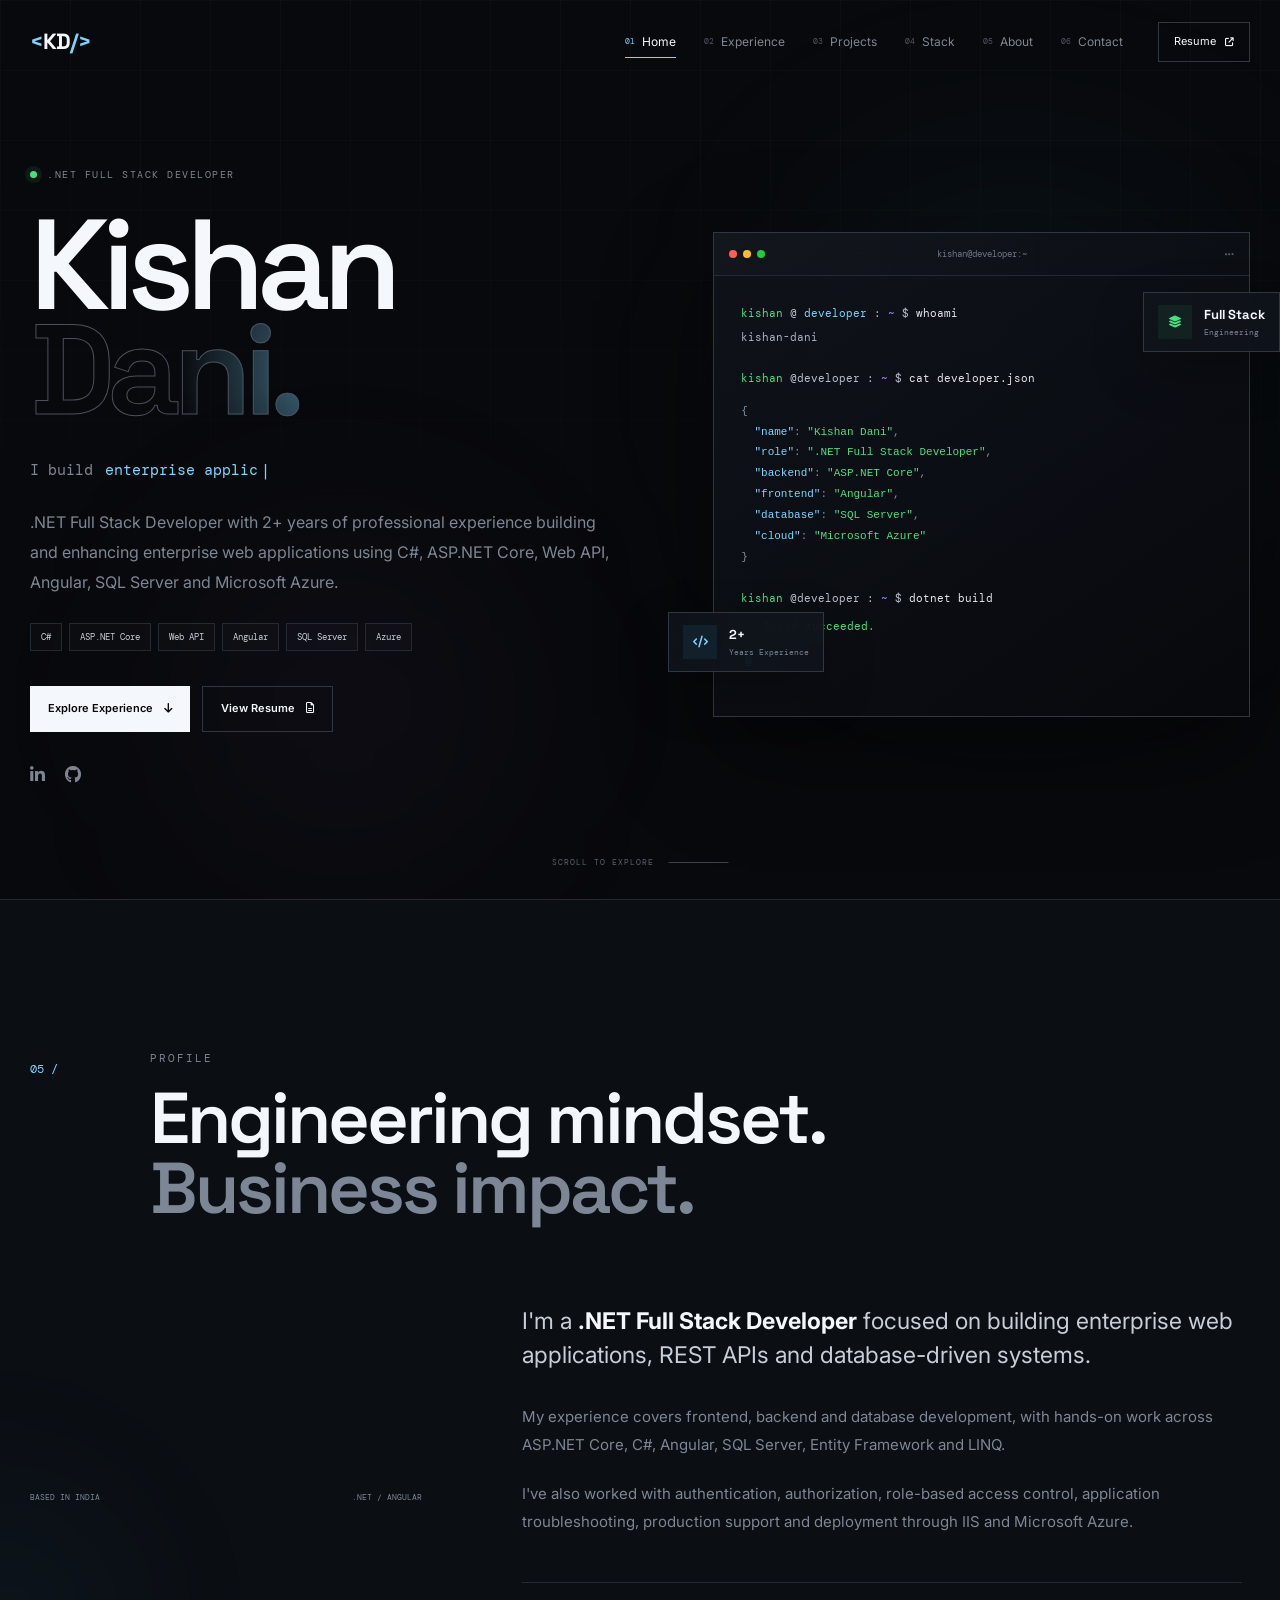
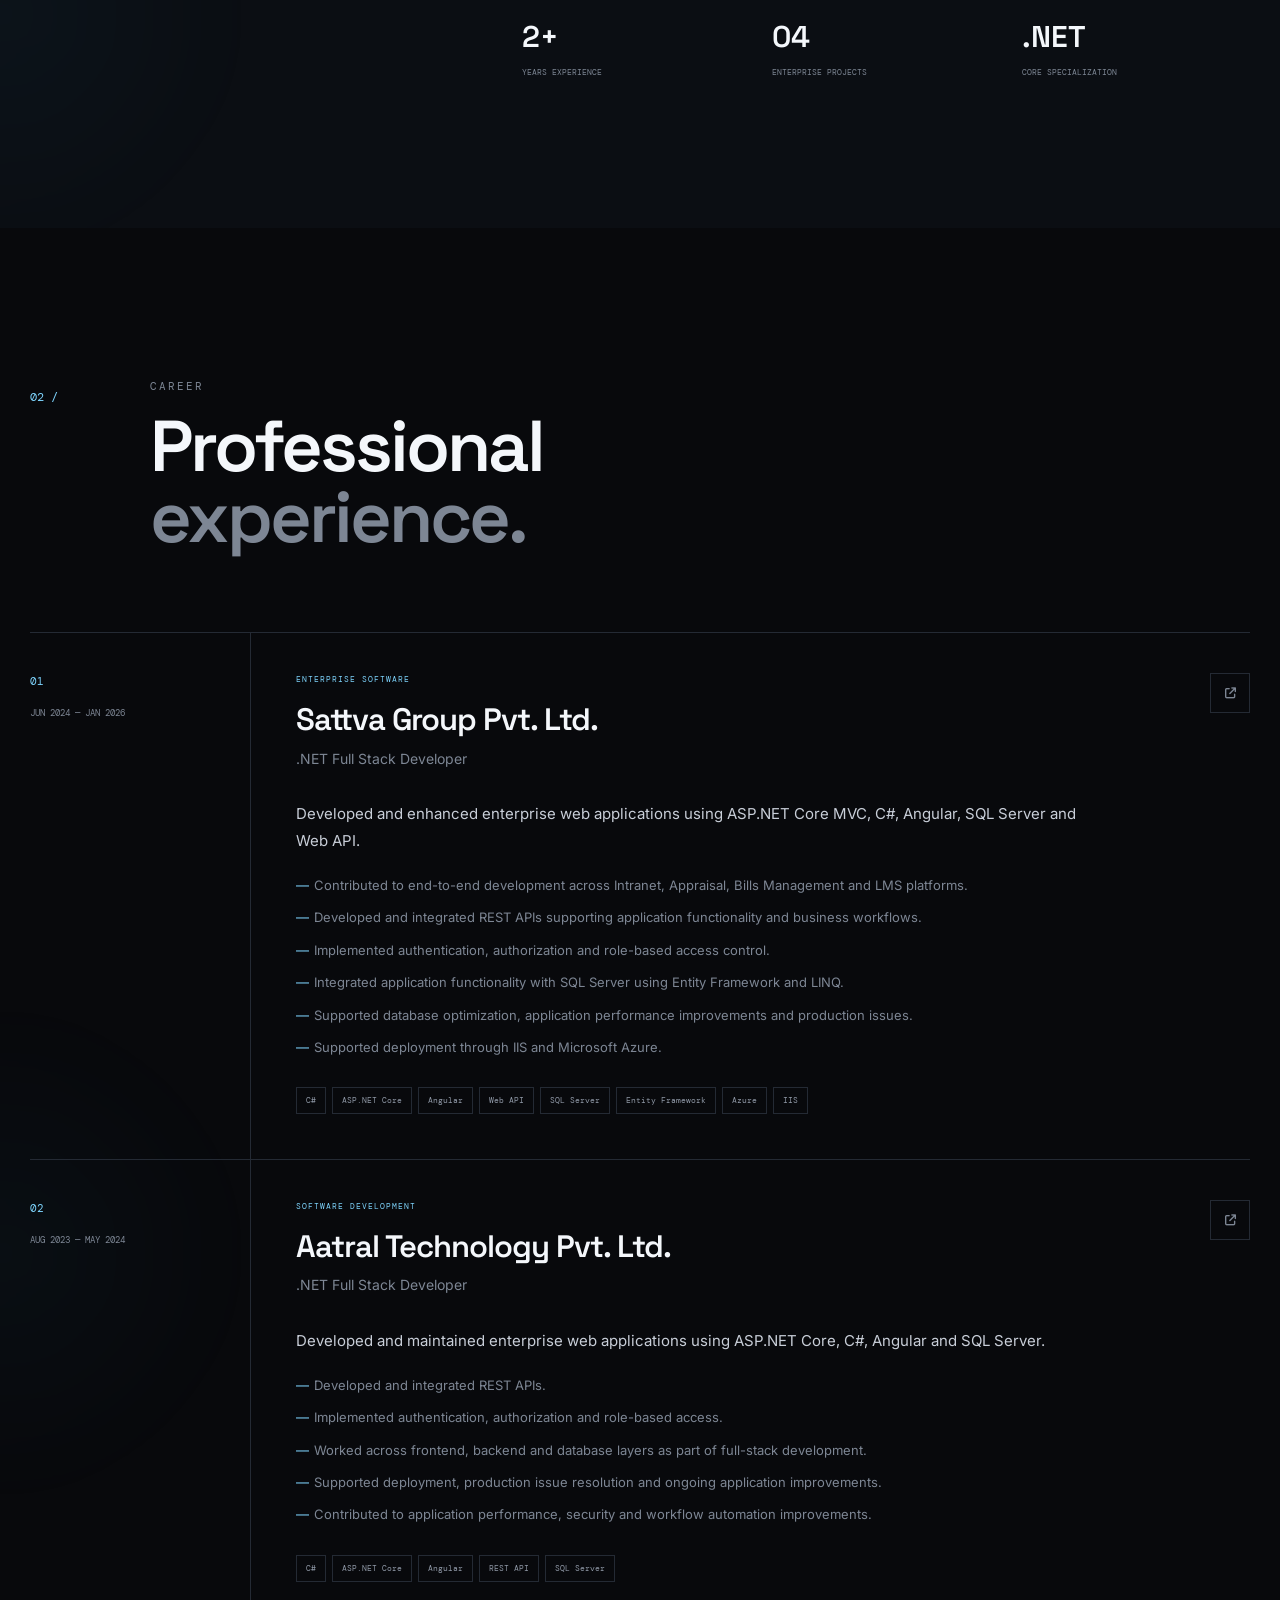
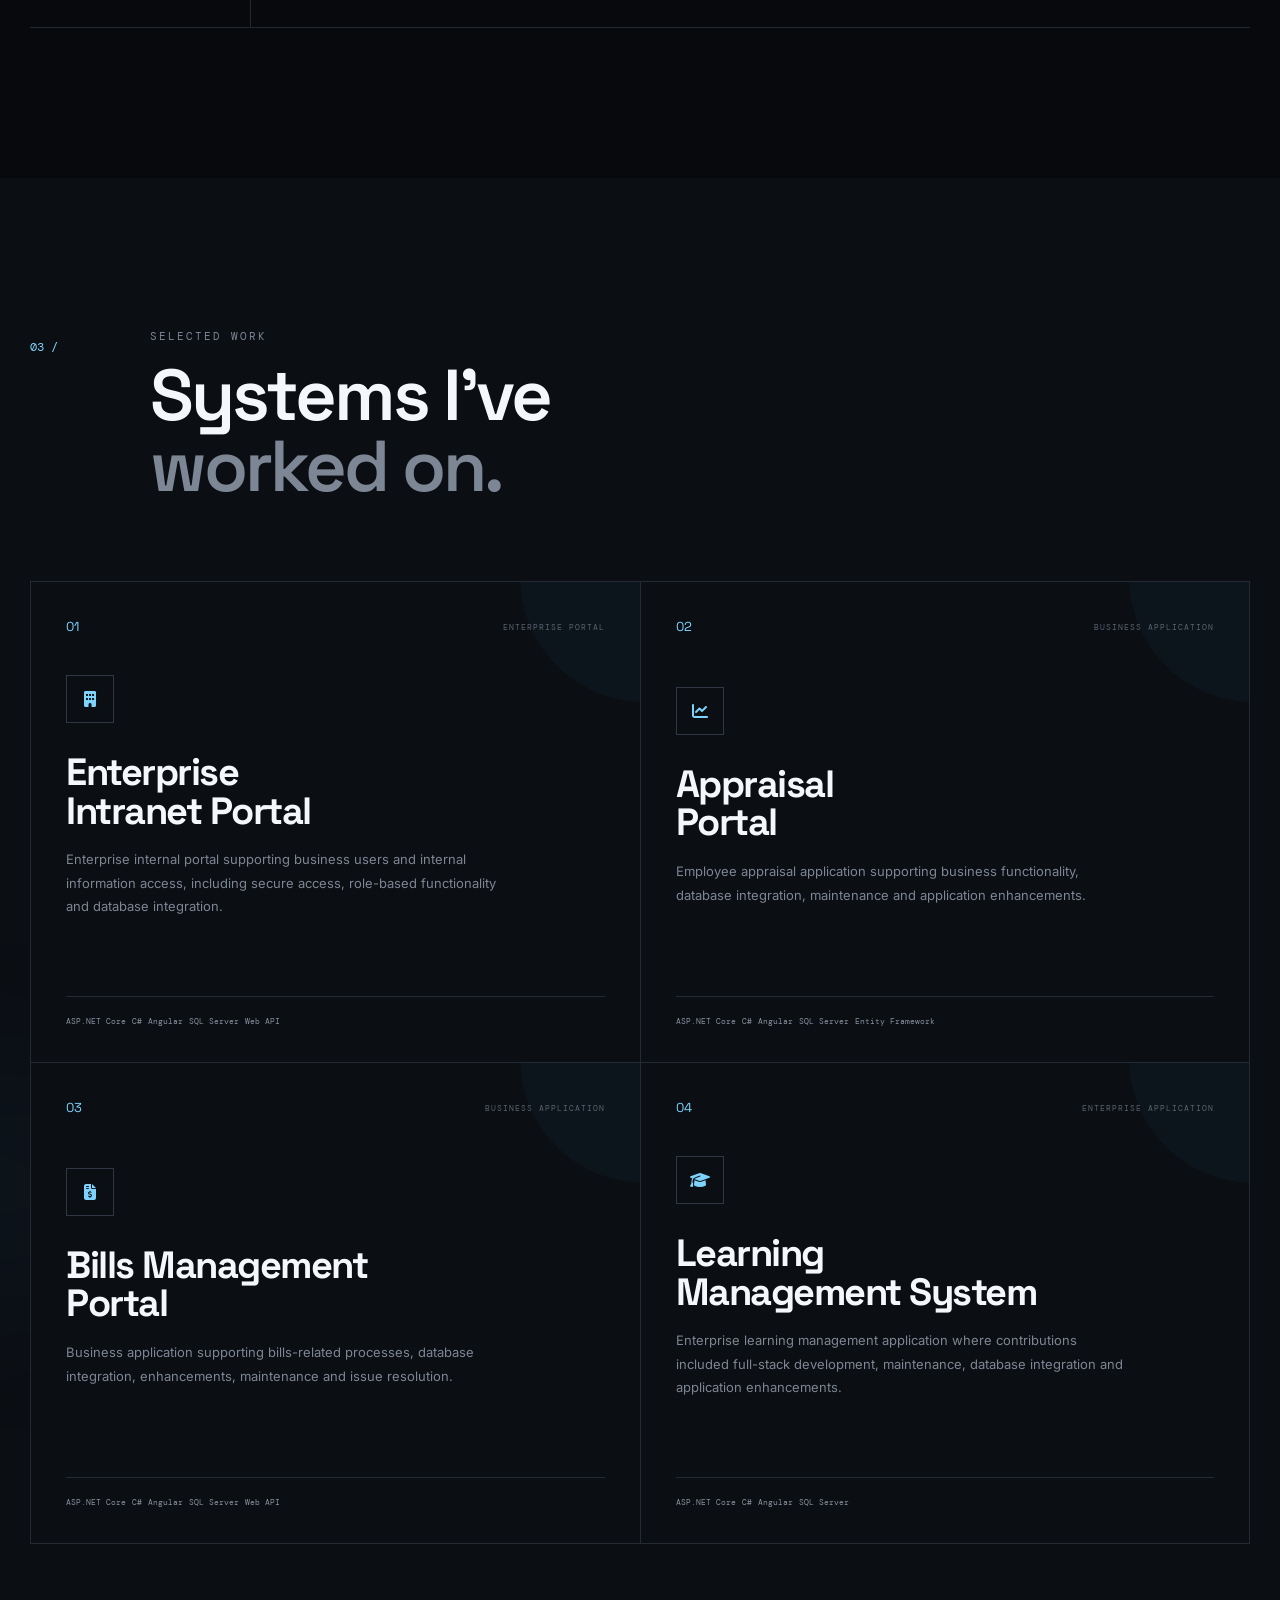
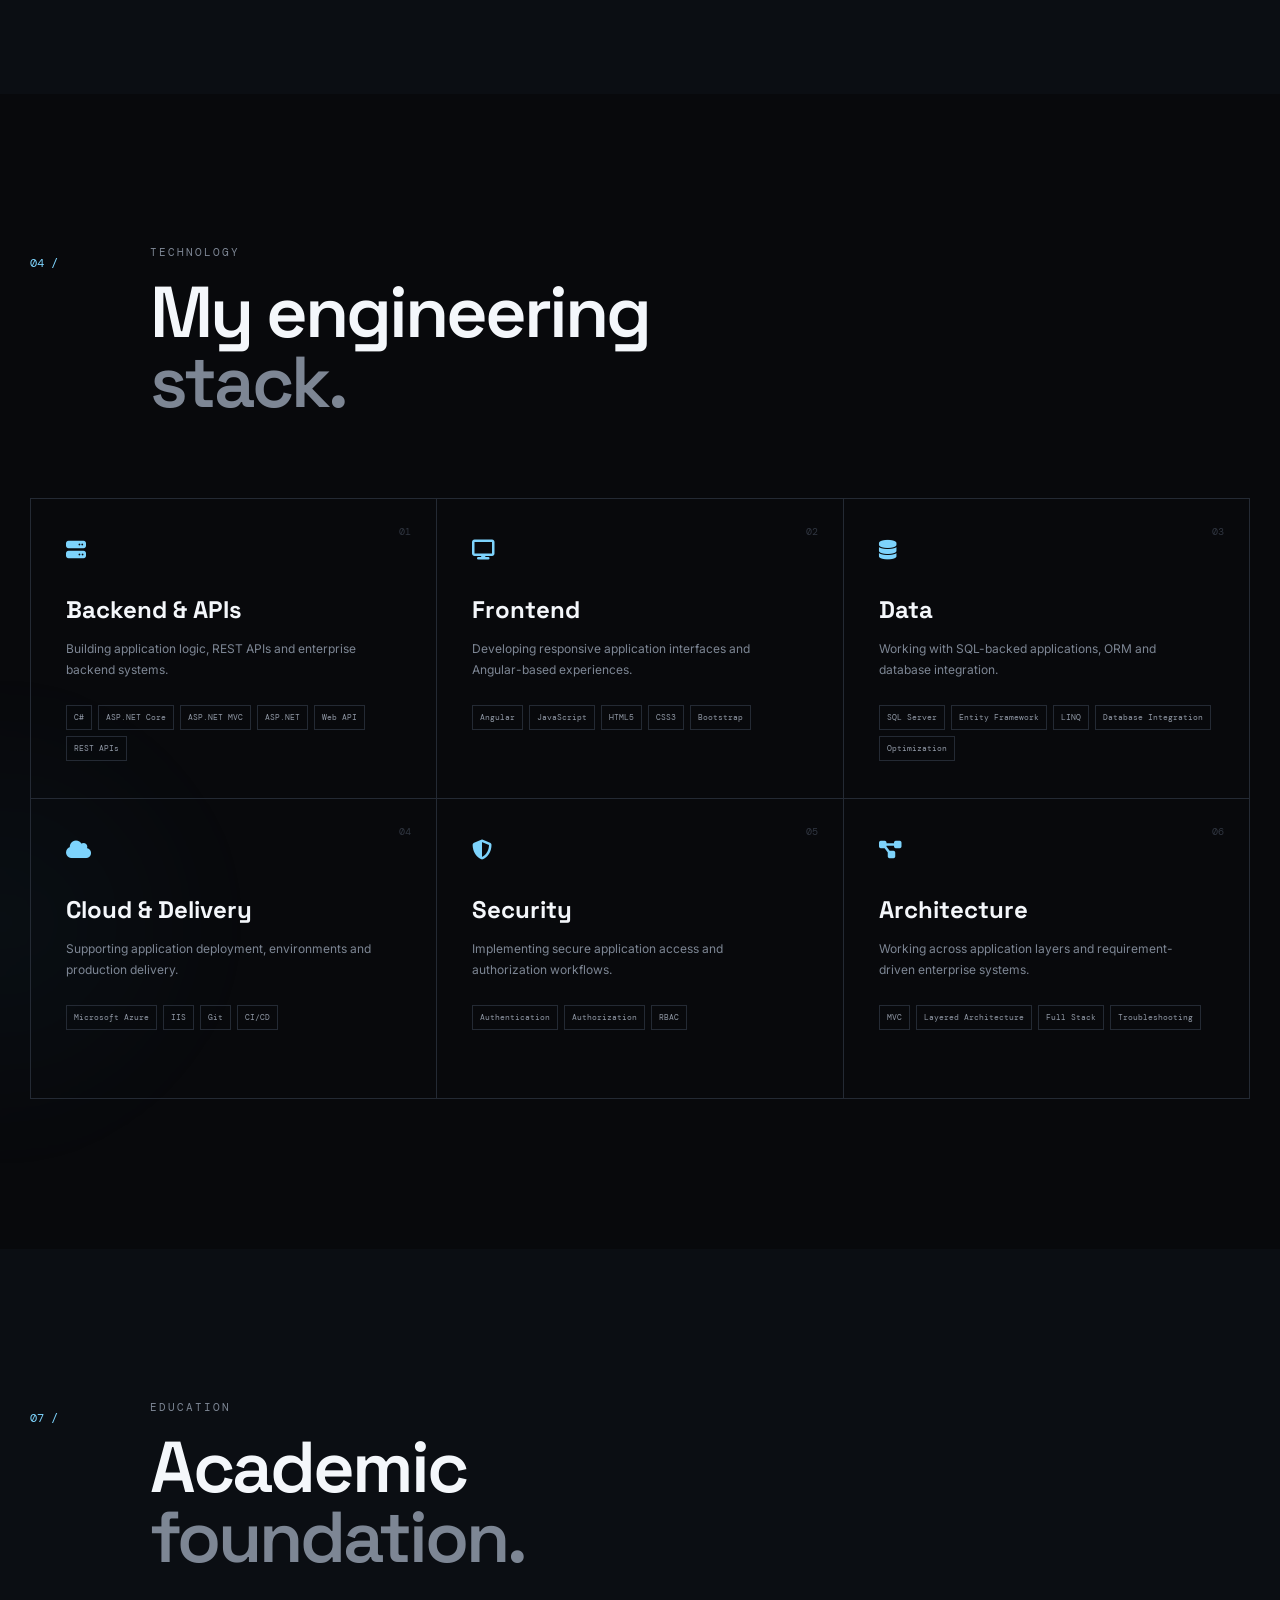
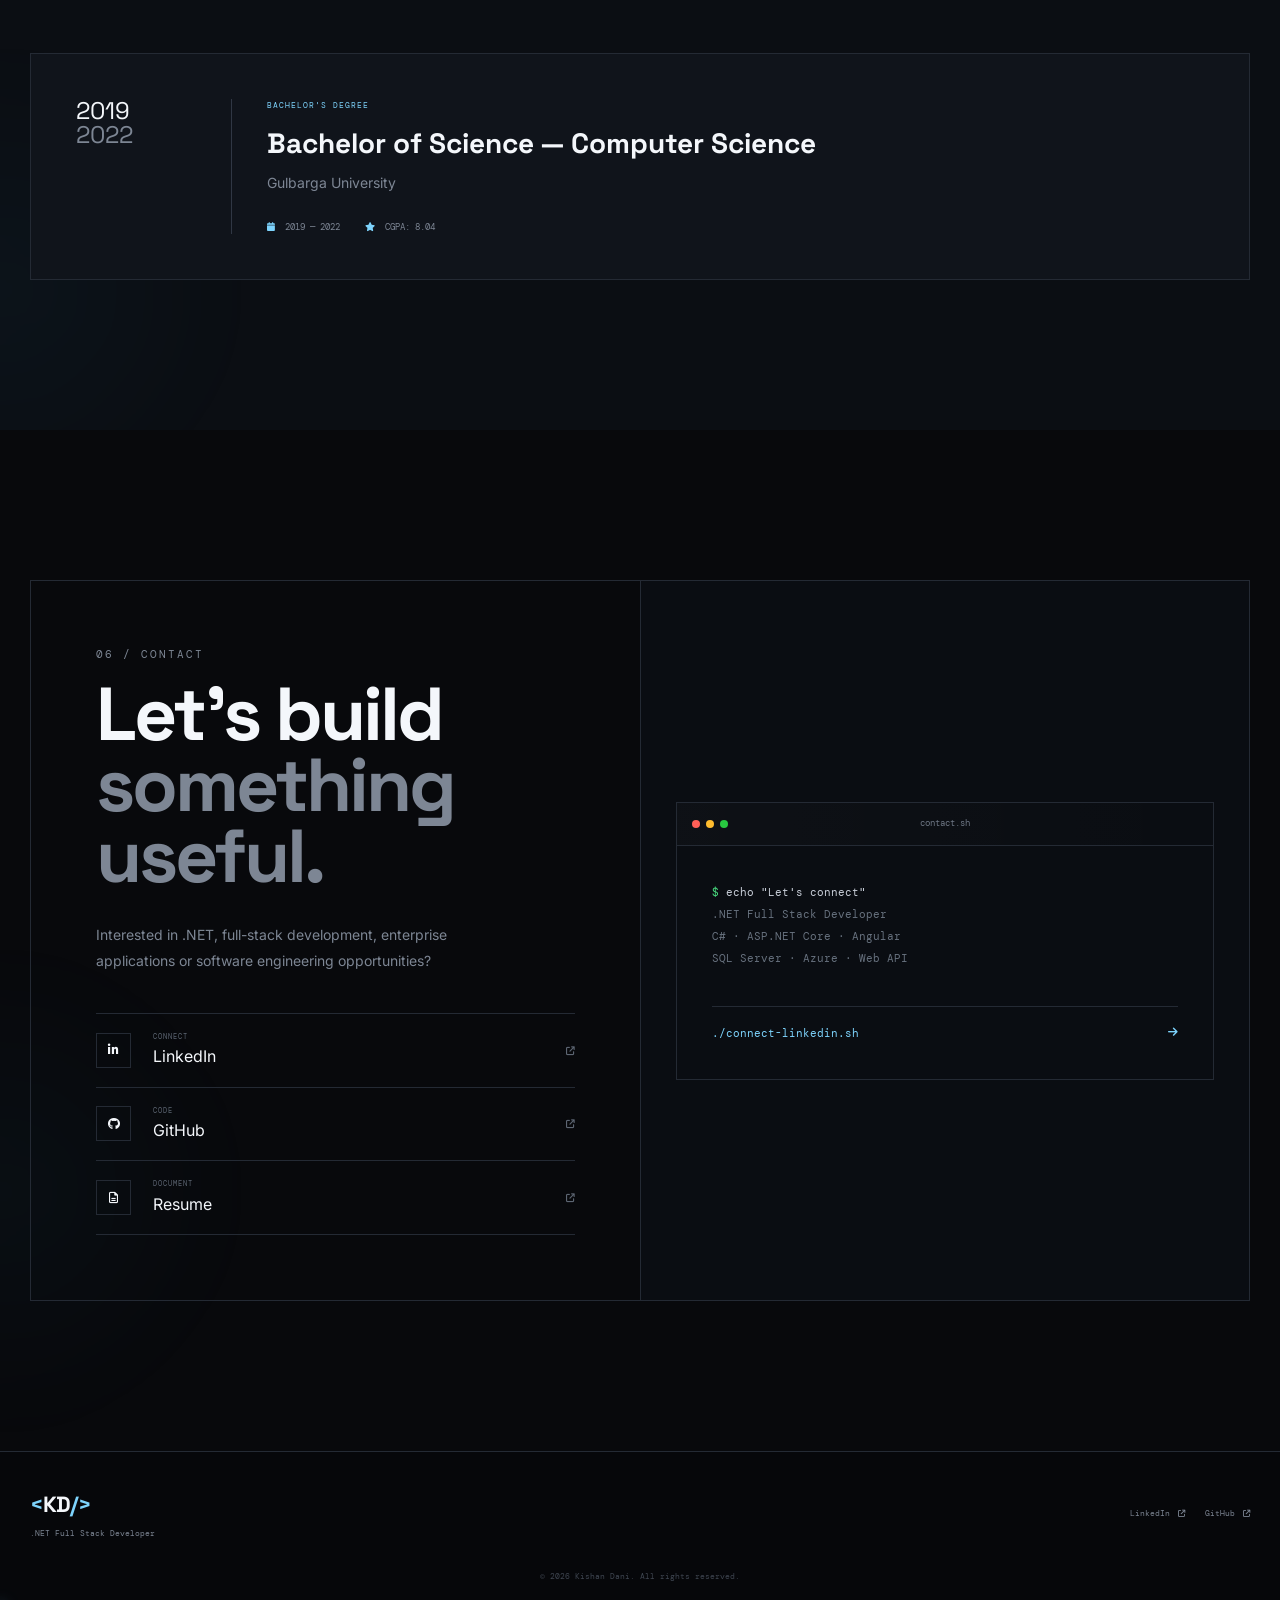
<file: index.html>
<!DOCTYPE html>
<html lang="en">
<head>
    <meta charset="UTF-8">

    <meta name="viewport"
          content="width=device-width, initial-scale=1.0">

    <meta name="description"
          content="Kishan Dani — .NET Full Stack Developer specializing in C#, ASP.NET Core, Web API, Angular, SQL Server and Microsoft Azure.">

    <meta name="author" content="Kishan Dani">

    <title>Kishan Dani — .NET Full Stack Developer</title>
<link rel="icon"
      type="image/svg+xml"
      href="data:image/svg+xml,%3Csvg xmlns='http://www.w3.org/2000/svg' viewBox='0 0 100 100'%3E%3Crect width='100' height='100' rx='20' fill='%23070b14'/%3E%3Ctext x='50' y='62' text-anchor='middle' font-family='Arial,sans-serif' font-size='36' font-weight='800' fill='%2338bdf8'%3EKD%3C/text%3E%3C/svg%3E">
    <!-- Fonts -->
    <link rel="preconnect" href="https://fonts.googleapis.com">
    <link rel="preconnect" href="https://fonts.gstatic.com" crossorigin>

    <link href="https://fonts.googleapis.com/css2?family=DM+Mono:wght@300;400;500&family=Inter:wght@400;500;600;700;800&family=Space+Grotesk:wght@400;500;600;700&display=swap"
          rel="stylesheet">

    <!-- Font Awesome -->
    <link rel="stylesheet"
          href="https://cdnjs.cloudflare.com/ajax/libs/font-awesome/6.5.2/css/all.min.css">

    <!-- CSS -->
    <link rel="stylesheet" href="./css/style.css">
</head>

<body>

<!-- =====================================================
     PRELOADER
===================================================== -->

<div class="preloader">
    <div class="loader-content">
        <div class="loader-mark">KD</div>
        <div class="loader-line">
            <span></span>
        </div>
        <p>INITIALIZING PORTFOLIO...</p>
    </div>
</div>


<!-- =====================================================
     NAVIGATION
===================================================== -->

<header class="navbar">

    <div class="container nav-container">

        <a href="#home" class="brand">
            <span class="brand-symbol">&lt;</span>KD<span class="brand-symbol">/&gt;</span>
        </a>

        <nav class="nav-menu">

            <a href="#home" class="nav-link active">
                <span>01</span>
                Home
            </a>

            <a href="#experience" class="nav-link">
                <span>02</span>
                Experience
            </a>

            <a href="#projects" class="nav-link">
                <span>03</span>
                Projects
            </a>

            <a href="#stack" class="nav-link">
                <span>04</span>
                Stack
            </a>

            <a href="#about" class="nav-link">
                <span>05</span>
                About
            </a>

            <a href="#contact" class="nav-link">
                <span>06</span>
                Contact
            </a>

        </nav>

        <a href="./images/Kishan Dani.pdf"
           target="_blank"
           class="nav-resume">

            Resume
            <i class="fa-solid fa-arrow-up-right-from-square"></i>

        </a>

        <button class="menu-toggle"
                aria-label="Open navigation menu">

            <span></span>
            <span></span>

        </button>

    </div>

</header>


<!-- =====================================================
     HERO
===================================================== -->

<main>

<section class="hero" id="home">

    <div class="hero-grid"></div>

    <div class="hero-glow hero-glow-one"></div>
    <div class="hero-glow hero-glow-two"></div>

    <div class="container hero-container">

        <div class="hero-content">

            <div class="eyebrow">
                <span class="status-dot"></span>
                .NET FULL STACK DEVELOPER
            </div>

            <h1 class="hero-title">

                Kishan
                <span>Dani.</span>

            </h1>

            <div class="hero-role">

                <span class="role-prefix">I build</span>

                <span class="typing-text">
                    enterprise applications.
                </span>

            </div>

            <p class="hero-description">

                .NET Full Stack Developer with 2+ years of professional
                experience building and enhancing enterprise web applications
                using C#, ASP.NET Core, Web API, Angular, SQL Server and
                Microsoft Azure.

            </p>

            <div class="hero-tech">

                <span>C#</span>
                <span>ASP.NET Core</span>
                <span>Web API</span>
                <span>Angular</span>
                <span>SQL Server</span>
                <span>Azure</span>

            </div>

            <div class="hero-actions">

                <a href="#experience"
                   class="btn btn-primary">

                    Explore Experience

                    <i class="fa-solid fa-arrow-down"></i>

                </a>

                <a href="./images/Kishan Dani.pdf"
                   target="_blank"
                   class="btn btn-secondary">

                    View Resume

                    <i class="fa-regular fa-file-lines"></i>

                </a>

            </div>

            <div class="social-links">

                <a href="https://www.linkedin.com/in/kishandani/"
                   target="_blank"
                   rel="noopener noreferrer"
                   aria-label="LinkedIn">

                    <i class="fa-brands fa-linkedin-in"></i>

                </a>

                <a href="https://github.com/kishandani/my-portfolio"
                   target="_blank"
                   rel="noopener noreferrer"
                   aria-label="GitHub">

                    <i class="fa-brands fa-github"></i>

                </a>

            </div>

        </div>


        <!-- TERMINAL -->

        <div class="terminal-wrapper">

            <div class="terminal-window">

                <div class="terminal-top">

                    <div class="terminal-controls">
                        <span></span>
                        <span></span>
                        <span></span>
                    </div>

                    <div class="terminal-title">
                        kishan@developer:~
                    </div>

                    <div class="terminal-menu">
                        <i class="fa-solid fa-ellipsis"></i>
                    </div>

                </div>

                <div class="terminal-body">

                    <div class="terminal-line">
                        <span class="terminal-green">kishan</span>
                        <span class="terminal-white">@</span>
                        <span class="terminal-blue">developer</span>
                        <span class="terminal-white">:</span>
                        <span class="terminal-purple">~</span>
                        <span class="terminal-white">$</span>
                        <span class="terminal-command"> whoami</span>
                    </div>

                    <div class="terminal-output">
                        kishan-dani
                    </div>

                    <div class="terminal-line terminal-space">
                        <span class="terminal-green">kishan</span>
                        <span class="terminal-white">@developer</span>
                        <span class="terminal-white">:</span>
                        <span class="terminal-purple">~</span>
                        <span class="terminal-white">$</span>
                        <span class="terminal-command"> cat developer.json</span>
                    </div>

<pre class="code-block"><span class="code-brace">{</span>
  <span class="code-key">"name"</span><span class="code-brace">:</span> <span class="code-string">"Kishan Dani"</span><span class="code-brace">,</span>
  <span class="code-key">"role"</span><span class="code-brace">:</span> <span class="code-string">".NET Full Stack Developer"</span><span class="code-brace">,</span>
  <span class="code-key">"backend"</span><span class="code-brace">:</span> <span class="code-string">"ASP.NET Core"</span><span class="code-brace">,</span>
  <span class="code-key">"frontend"</span><span class="code-brace">:</span> <span class="code-string">"Angular"</span><span class="code-brace">,</span>
  <span class="code-key">"database"</span><span class="code-brace">:</span> <span class="code-string">"SQL Server"</span><span class="code-brace">,</span>
  <span class="code-key">"cloud"</span><span class="code-brace">:</span> <span class="code-string">"Microsoft Azure"</span>
<span class="code-brace">}</span></pre>

                    <div class="terminal-line terminal-space">
                        <span class="terminal-green">kishan</span>
                        <span class="terminal-white">@developer</span>
                        <span class="terminal-white">:</span>
                        <span class="terminal-purple">~</span>
                        <span class="terminal-white">$</span>
                        <span class="terminal-command"> dotnet build</span>
                    </div>

                    <div class="terminal-success">
                        <i class="fa-solid fa-check"></i>
                        Build succeeded.
                    </div>

                    <div class="terminal-cursor">
                        <span>_</span>
                    </div>

                </div>

            </div>


            <div class="floating-card floating-card-one">

                <div class="floating-icon">
                    <i class="fa-solid fa-code"></i>
                </div>

                <div>
                    <strong>2+</strong>
                    <span>Years Experience</span>
                </div>

            </div>


            <div class="floating-card floating-card-two">

                <div class="floating-icon green">
                    <i class="fa-solid fa-layer-group"></i>
                </div>

                <div>
                    <strong>Full Stack</strong>
                    <span>Engineering</span>
                </div>

            </div>

        </div>

    </div>

    <div class="scroll-indicator">

        <span>SCROLL TO EXPLORE</span>

        <div class="scroll-line"></div>

    </div>

</section>


<!-- =====================================================
     ABOUT / PROFILE
===================================================== -->

<section class="about section" id="about">

    <div class="container">

        <div class="section-heading">

            <div class="section-number">05 /</div>

            <div>
                <p class="section-label">PROFILE</p>
                <h2>Engineering mindset.<br><span>Business impact.</span></h2>
            </div>

        </div>


        <div class="about-grid">

            <div class="about-intro">

                <!-- <div class="about-photo">

                    <img src="./images/mypic.jpg"
                         alt="Kishan Dani"
                         loading="lazy">

                    <div class="photo-overlay">
                        <span>KD</span>
                    </div>

                </div> -->

                <div class="about-caption">
                    <span>BASED IN INDIA</span>
                    <span>.NET / ANGULAR</span>
                </div>

            </div>


            <div class="about-content">

                <p class="lead-text">

                    I'm a <strong>.NET Full Stack Developer</strong>
                    focused on building enterprise web applications,
                    REST APIs and database-driven systems.

                </p>

                <p>

                    My experience covers frontend, backend and database
                    development, with hands-on work across ASP.NET Core,
                    C#, Angular, SQL Server, Entity Framework and LINQ.

                </p>

                <p>

                    I've also worked with authentication, authorization,
                    role-based access control, application troubleshooting,
                    production support and deployment through IIS and
                    Microsoft Azure.

                </p>

                <div class="about-facts">

                    <div class="fact">

                        <span class="fact-number">2+</span>
                        <span class="fact-label">YEARS EXPERIENCE</span>

                    </div>

                    <div class="fact">

                        <span class="fact-number">04</span>
                        <span class="fact-label">ENTERPRISE PROJECTS</span>

                    </div>

                    <div class="fact">

                        <span class="fact-number">.NET</span>
                        <span class="fact-label">CORE SPECIALIZATION</span>

                    </div>

                </div>

            </div>

        </div>

    </div>

</section>


<!-- =====================================================
     EXPERIENCE
===================================================== -->

<section class="experience section" id="experience">

    <div class="container">

        <div class="section-heading">

            <div class="section-number">02 /</div>

            <div>
                <p class="section-label">CAREER</p>
                <h2>Professional<br><span>experience.</span></h2>
            </div>

        </div>


        <div class="experience-list">


            <!-- EXPERIENCE 01 -->

            <article class="experience-item reveal">

                <div class="experience-meta">

                    <span class="experience-index">01</span>

                    <span class="experience-date">
                        JUN 2024 — JAN 2026
                    </span>

                </div>

                <div class="experience-main">

                    <div class="experience-header">

                        <div>

                            <p class="company-type">
                                ENTERPRISE SOFTWARE
                            </p>

                            <h3>Sattva Group Pvt. Ltd.</h3>

                            <p class="job-title">
                                .NET Full Stack Developer
                            </p>

                        </div>

                        <div class="experience-arrow">
                            <i class="fa-solid fa-arrow-up-right-from-square"></i>
                        </div>

                    </div>

                    <div class="experience-body">

                        <p>
                            Developed and enhanced enterprise web applications
                            using ASP.NET Core MVC, C#, Angular, SQL Server
                            and Web API.
                        </p>

                        <ul>

                            <li>
                                Contributed to end-to-end development across
                                Intranet, Appraisal, Bills Management and LMS
                                platforms.
                            </li>

                            <li>
                                Developed and integrated REST APIs supporting
                                application functionality and business workflows.
                            </li>

                            <li>
                                Implemented authentication, authorization and
                                role-based access control.
                            </li>

                            <li>
                                Integrated application functionality with
                                SQL Server using Entity Framework and LINQ.
                            </li>

                            <li>
                                Supported database optimization, application
                                performance improvements and production issues.
                            </li>

                            <li>
                                Supported deployment through IIS and
                                Microsoft Azure.
                            </li>

                        </ul>

                    </div>

                    <div class="technology-row">

                        <span>C#</span>
                        <span>ASP.NET Core</span>
                        <span>Angular</span>
                        <span>Web API</span>
                        <span>SQL Server</span>
                        <span>Entity Framework</span>
                        <span>Azure</span>
                        <span>IIS</span>

                    </div>

                </div>

            </article>


            <!-- EXPERIENCE 02 -->

            <article class="experience-item reveal">

                <div class="experience-meta">

                    <span class="experience-index">02</span>

                    <span class="experience-date">
                        AUG 2023 — MAY 2024
                    </span>

                </div>

                <div class="experience-main">

                    <div class="experience-header">

                        <div>

                            <p class="company-type">
                                SOFTWARE DEVELOPMENT
                            </p>

                            <h3>Aatral Technology Pvt. Ltd.</h3>

                            <p class="job-title">
                                .NET Full Stack Developer
                            </p>

                        </div>

                        <div class="experience-arrow">
                            <i class="fa-solid fa-arrow-up-right-from-square"></i>
                        </div>

                    </div>

                    <div class="experience-body">

                        <p>
                            Developed and maintained enterprise web
                            applications using ASP.NET Core, C#, Angular
                            and SQL Server.
                        </p>

                        <ul>

                            <li>
                                Developed and integrated REST APIs.
                            </li>

                            <li>
                                Implemented authentication, authorization
                                and role-based access.
                            </li>

                            <li>
                                Worked across frontend, backend and database
                                layers as part of full-stack development.
                            </li>

                            <li>
                                Supported deployment, production issue
                                resolution and ongoing application improvements.
                            </li>

                            <li>
                                Contributed to application performance,
                                security and workflow automation improvements.
                            </li>

                        </ul>

                    </div>

                    <div class="technology-row">

                        <span>C#</span>
                        <span>ASP.NET Core</span>
                        <span>Angular</span>
                        <span>REST API</span>
                        <span>SQL Server</span>

                    </div>

                </div>

            </article>

        </div>

    </div>

</section>


<!-- =====================================================
     PROJECTS
===================================================== -->

<section class="projects section" id="projects">

    <div class="container">

        <div class="section-heading">

            <div class="section-number">03 /</div>

            <div>
                <p class="section-label">SELECTED WORK</p>
                <h2>Systems I've<br><span>worked on.</span></h2>
            </div>

        </div>


        <div class="projects-grid">


            <!-- PROJECT 01 -->

            <article class="project-card project-large reveal">

                <div class="project-top">

                    <span class="project-number">01</span>

                    <span class="project-category">
                        ENTERPRISE PORTAL
                    </span>

                </div>

                <div class="project-content">

                    <div class="project-icon">
                        <i class="fa-solid fa-building"></i>
                    </div>

                    <h3>Enterprise<br>Intranet Portal</h3>

                    <p>
                        Enterprise internal portal supporting business users
                        and internal information access, including secure
                        access, role-based functionality and database
                        integration.
                    </p>

                </div>

                <div class="project-footer">

                    <div class="project-stack">

                        <span>ASP.NET Core</span>
                        <span>C#</span>
                        <span>Angular</span>
                        <span>SQL Server</span>
                        <span>Web API</span>

                    </div>

                </div>

            </article>


            <!-- PROJECT 02 -->

            <article class="project-card reveal">

                <div class="project-top">

                    <span class="project-number">02</span>

                    <span class="project-category">
                        BUSINESS APPLICATION
                    </span>

                </div>

                <div class="project-content">

                    <div class="project-icon">
                        <i class="fa-solid fa-chart-line"></i>
                    </div>

                    <h3>Appraisal<br>Portal</h3>

                    <p>
                        Employee appraisal application supporting business
                        functionality, database integration, maintenance
                        and application enhancements.
                    </p>

                </div>

                <div class="project-footer">

                    <div class="project-stack">

                        <span>ASP.NET Core</span>
                        <span>C#</span>
                        <span>Angular</span>
                        <span>SQL Server</span>
                        <span>Entity Framework</span>

                    </div>

                </div>

            </article>


            <!-- PROJECT 03 -->

            <article class="project-card reveal">

                <div class="project-top">

                    <span class="project-number">03</span>

                    <span class="project-category">
                        BUSINESS APPLICATION
                    </span>

                </div>

                <div class="project-content">

                    <div class="project-icon">
                        <i class="fa-solid fa-file-invoice-dollar"></i>
                    </div>

                    <h3>Bills Management<br>Portal</h3>

                    <p>
                        Business application supporting bills-related
                        processes, database integration, enhancements,
                        maintenance and issue resolution.
                    </p>

                </div>

                <div class="project-footer">

                    <div class="project-stack">

                        <span>ASP.NET Core</span>
                        <span>C#</span>
                        <span>Angular</span>
                        <span>SQL Server</span>
                        <span>Web API</span>

                    </div>

                </div>

            </article>


            <!-- PROJECT 04 -->

            <article class="project-card project-large reveal">

                <div class="project-top">

                    <span class="project-number">04</span>

                    <span class="project-category">
                        ENTERPRISE APPLICATION
                    </span>

                </div>

                <div class="project-content">

                    <div class="project-icon">
                        <i class="fa-solid fa-graduation-cap"></i>
                    </div>

                    <h3>Learning<br>Management System</h3>

                    <p>
                        Enterprise learning management application where
                        contributions included full-stack development,
                        maintenance, database integration and application
                        enhancements.
                    </p>

                </div>

                <div class="project-footer">

                    <div class="project-stack">

                        <span>ASP.NET Core</span>
                        <span>C#</span>
                        <span>Angular</span>
                        <span>SQL Server</span>

                    </div>

                </div>

            </article>

        </div>

    </div>

</section>


<!-- =====================================================
     STACK
===================================================== -->

<section class="stack section" id="stack">

    <div class="container">

        <div class="section-heading">

            <div class="section-number">04 /</div>

            <div>
                <p class="section-label">TECHNOLOGY</p>
                <h2>My engineering<br><span>stack.</span></h2>
            </div>

        </div>


        <div class="stack-grid">


            <div class="stack-card reveal">

                <div class="stack-number">01</div>

                <div class="stack-icon">
                    <i class="fa-solid fa-server"></i>
                </div>

                <h3>Backend & APIs</h3>

                <p>
                    Building application logic, REST APIs and
                    enterprise backend systems.
                </p>

                <div class="stack-tags">

                    <span>C#</span>
                    <span>ASP.NET Core</span>
                    <span>ASP.NET MVC</span>
                    <span>ASP.NET</span>
                    <span>Web API</span>
                    <span>REST APIs</span>

                </div>

            </div>


            <div class="stack-card reveal">

                <div class="stack-number">02</div>

                <div class="stack-icon">
                    <i class="fa-solid fa-display"></i>
                </div>

                <h3>Frontend</h3>

                <p>
                    Developing responsive application interfaces
                    and Angular-based experiences.
                </p>

                <div class="stack-tags">

                    <span>Angular</span>
                    <span>JavaScript</span>
                    <span>HTML5</span>
                    <span>CSS3</span>
                    <span>Bootstrap</span>

                </div>

            </div>


            <div class="stack-card reveal">

                <div class="stack-number">03</div>

                <div class="stack-icon">
                    <i class="fa-solid fa-database"></i>
                </div>

                <h3>Data</h3>

                <p>
                    Working with SQL-backed applications,
                    ORM and database integration.
                </p>

                <div class="stack-tags">

                    <span>SQL Server</span>
                    <span>Entity Framework</span>
                    <span>LINQ</span>
                    <span>Database Integration</span>
                    <span>Optimization</span>

                </div>

            </div>


            <div class="stack-card reveal">

                <div class="stack-number">04</div>

                <div class="stack-icon">
                    <i class="fa-solid fa-cloud"></i>
                </div>

                <h3>Cloud & Delivery</h3>

                <p>
                    Supporting application deployment,
                    environments and production delivery.
                </p>

                <div class="stack-tags">

                    <span>Microsoft Azure</span>
                    <span>IIS</span>
                    <span>Git</span>
                    <span>CI/CD</span>

                </div>

            </div>


            <div class="stack-card reveal">

                <div class="stack-number">05</div>

                <div class="stack-icon">
                    <i class="fa-solid fa-shield-halved"></i>
                </div>

                <h3>Security</h3>

                <p>
                    Implementing secure application access
                    and authorization workflows.
                </p>

                <div class="stack-tags">

                    <span>Authentication</span>
                    <span>Authorization</span>
                    <span>RBAC</span>

                </div>

            </div>


            <div class="stack-card reveal">

                <div class="stack-number">06</div>

                <div class="stack-icon">
                    <i class="fa-solid fa-diagram-project"></i>
                </div>

                <h3>Architecture</h3>

                <p>
                    Working across application layers and
                    requirement-driven enterprise systems.
                </p>

                <div class="stack-tags">

                    <span>MVC</span>
                    <span>Layered Architecture</span>
                    <span>Full Stack</span>
                    <span>Troubleshooting</span>

                </div>

            </div>

        </div>

    </div>

</section>


<!-- =====================================================
     EDUCATION
===================================================== -->

<section class="education section">

    <div class="container">

        <div class="section-heading">

            <div class="section-number">07 /</div>

            <div>
                <p class="section-label">EDUCATION</p>
                <h2>Academic<br><span>foundation.</span></h2>
            </div>

        </div>


        <div class="education-card reveal">

            <div class="education-year">
                2019<br>
                <span>2022</span>
            </div>

            <div class="education-divider"></div>

            <div class="education-content">

                <p class="education-label">
                    BACHELOR'S DEGREE
                </p>

                <h3>
                    Bachelor of Science — Computer Science
                </h3>

                <p class="university">
                    Gulbarga University
                </p>

                <div class="education-details">

                    <span>
                        <i class="fa-solid fa-calendar"></i>
                        2019 — 2022
                    </span>

                    <span>
                        <i class="fa-solid fa-star"></i>
                        CGPA: 8.04
                    </span>

                </div>

            </div>

        </div>

    </div>

</section>


<!-- =====================================================
     CONTACT
===================================================== -->

<section class="contact section" id="contact">

    <div class="container">

        <div class="contact-box">

            <div class="contact-left">

                <p class="section-label">
                    06 / CONTACT
                </p>

                <h2>
                    Let's build<br>
                    <span>something useful.</span>
                </h2>

                <p class="contact-description">

                    Interested in .NET, full-stack development,
                    enterprise applications or software engineering
                    opportunities?

                </p>

                <div class="contact-links">

                    <a href="https://www.linkedin.com/in/kishandani/"
                       target="_blank"
                       rel="noopener noreferrer">

                        <span class="contact-link-icon">
                            <i class="fa-brands fa-linkedin-in"></i>
                        </span>

                        <span>
                            <small>CONNECT</small>
                            LinkedIn
                        </span>

                        <i class="fa-solid fa-arrow-up-right-from-square"></i>

                    </a>


                    <a href="https://github.com/kishandani/my-portfolio"
                       target="_blank"
                       rel="noopener noreferrer">

                        <span class="contact-link-icon">
                            <i class="fa-brands fa-github"></i>
                        </span>

                        <span>
                            <small>CODE</small>
                            GitHub
                        </span>

                        <i class="fa-solid fa-arrow-up-right-from-square"></i>

                    </a>


                    <a href="./images/Kishan Dani.pdf"
                       target="_blank">

                        <span class="contact-link-icon">
                            <i class="fa-regular fa-file-lines"></i>
                        </span>

                        <span>
                            <small>DOCUMENT</small>
                            Resume
                        </span>

                        <i class="fa-solid fa-arrow-up-right-from-square"></i>

                    </a>

                </div>

            </div>


            <div class="contact-right">

                <div class="contact-terminal">

                    <div class="terminal-top">

                        <div class="terminal-controls">
                            <span></span>
                            <span></span>
                            <span></span>
                        </div>

                        <div class="terminal-title">
                            contact.sh
                        </div>

                    </div>

                    <div class="contact-terminal-body">

                        <p>
                            <span class="terminal-green">$</span>
                            echo "Let's connect"
                        </p>

                        <p class="terminal-muted">
                            .NET Full Stack Developer
                        </p>

                        <p class="terminal-muted">
                            C# · ASP.NET Core · Angular
                        </p>

                        <p class="terminal-muted">
                            SQL Server · Azure · Web API
                        </p>

                        <br>

                        <a href="https://www.linkedin.com/in/kishandani/"
                           target="_blank"
                           rel="noopener noreferrer"
                           class="terminal-link">

                            <span>./connect-linkedin.sh</span>

                            <i class="fa-solid fa-arrow-right"></i>

                        </a>

                    </div>

                </div>

            </div>

        </div>

    </div>

</section>

</main>


<!-- =====================================================
     FOOTER
===================================================== -->

<footer>

    <div class="container footer-container">

        <div class="footer-brand">

            <a href="#home" class="brand">
                <span class="brand-symbol">&lt;</span>KD<span class="brand-symbol">/&gt;</span>
            </a>

            <p>
                .NET Full Stack Developer
            </p>

        </div>

        <div class="footer-center">
<!-- 
            <span>
                Built with Caffeine & Code.
            </span> -->

        </div>

        <div class="footer-right">

            <a href="https://www.linkedin.com/in/kishandani/"
               target="_blank"
               rel="noopener noreferrer">

                LinkedIn
                <i class="fa-solid fa-arrow-up-right-from-square"></i>

            </a>

            <a href="https://github.com/kishandani/my-portfolio"
               target="_blank"
               rel="noopener noreferrer">

                GitHub
                <i class="fa-solid fa-arrow-up-right-from-square"></i>

            </a>

        </div>

    </div>

    <div class="copyright">

        © <span id="year"></span> Kishan Dani. All rights reserved.

    </div>

</footer>


<!-- SCROLL TOP -->

<button class="scroll-top" aria-label="Back to top">
    ↑
</button>

<!-- JS -->

<script src="./js/script.js"></script>

</body>
</html>
</file>
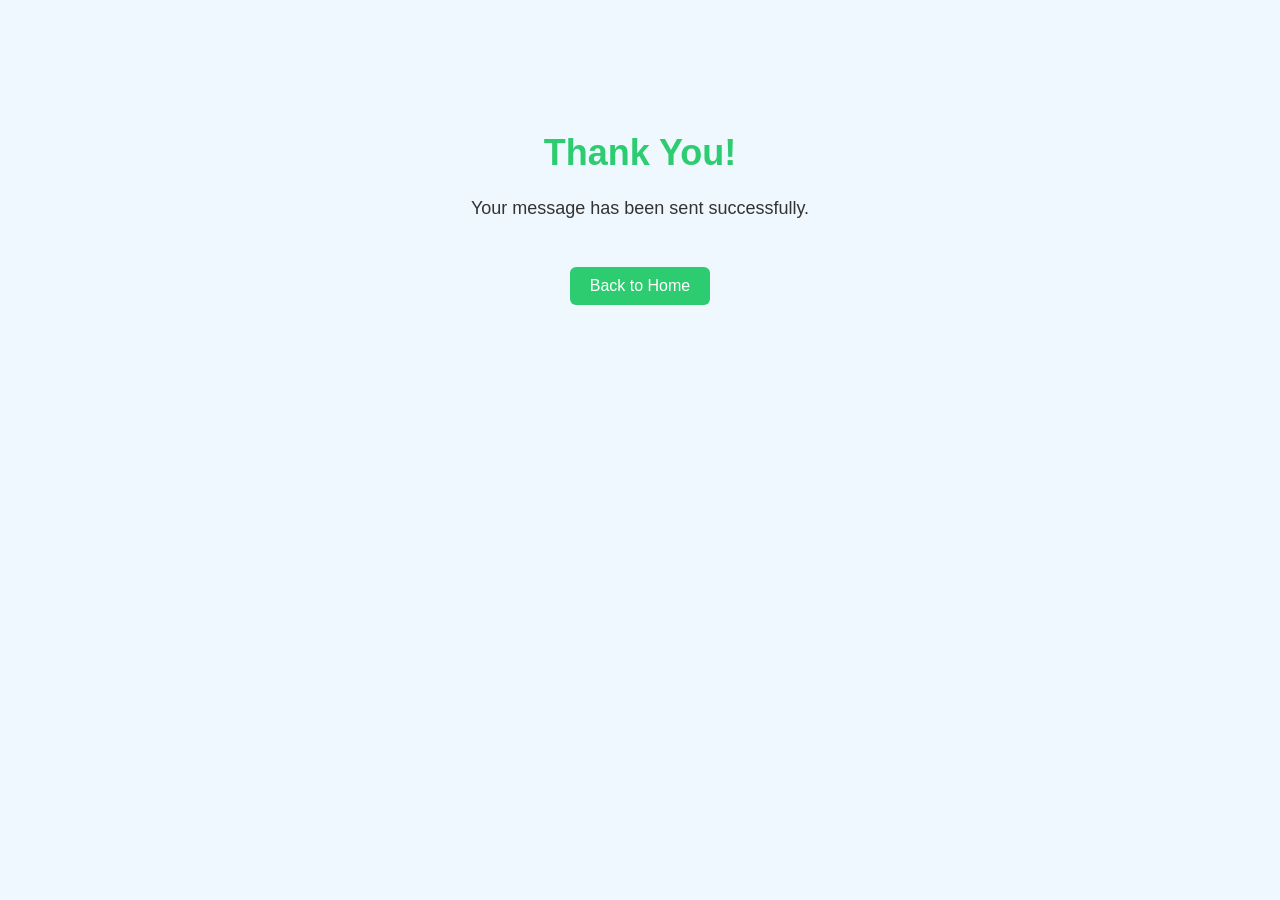
<file: thanks.html>
<!DOCTYPE html>
<html lang="en">
<head>
  <meta charset="UTF-8">
  <meta name="viewport" content="width=device-width, initial-scale=1">
  <title>Thank You</title>
  <style>
    body {
      background-color: #f0f8ff;
      color: #333;
      font-family: Arial, sans-serif;
      text-align: center;
      padding: 100px 20px;
    }
    h1 {
      color: #2ecc71;
      font-size: 36px;
    }
    p {
      font-size: 18px;
      margin-top: 20px;
    }
    a {
      margin-top: 30px;
      display: inline-block;
      padding: 10px 20px;
      background-color: #2ecc71;
      color: white;
      text-decoration: none;
      border-radius: 6px;
    }
    a:hover {
      background-color: #27ae60;
    }
  </style>
</head>
<body>
  <h1>Thank You!</h1>
  <p>Your message has been sent successfully.</p>
  <a href="index.html">Back to Home</a>
</body>
</html>
</file>
<file: css/style.css>
@import url('https://fonts.googleapis.com/css2?family=DM+Mono:wght@300;400;500&family=Inter:wght@400;500;600;700;800&family=Space+Grotesk:wght@400;500;600;700&display=swap');

:root {

    --bg: #08090c;
    --bg-soft: #0b0e13;
    --surface: #10141b;
    --surface-light: #151a22;

    --border: #242a34;
    --border-light: #303744;

    --text: #f4f7fb;
    --text-soft: #c8ced8;
    --muted: #7d8694;

    --accent: #7dd3fc;
    --accent-strong: #38bdf8;

    --green: #4ade80;
    --purple: #a78bfa;
    --yellow: #facc15;

    --max-width: 1240px;

    --font-main: "Inter", sans-serif;
    --font-display: "Space Grotesk", sans-serif;
    --font-mono: "DM Mono", monospace;

}


/* =====================================================
   RESET
===================================================== */

* {
    margin: 0;
    padding: 0;
    box-sizing: border-box;
}

html {
    scroll-behavior: smooth;
    scroll-padding-top: 90px;
}

body {
    background: var(--bg);
    color: var(--text);
    font-family: var(--font-main);
    line-height: 1.6;
    overflow-x: hidden;
}

body.menu-open {
    overflow: hidden;
}

a {
    color: inherit;
    text-decoration: none;
}

button {
    font: inherit;
}

img {
    display: block;
    max-width: 100%;
}

ul {
    list-style: none;
}

::selection {
    background: var(--accent);
    color: #061018;
}


/* =====================================================
   SCROLLBAR
===================================================== */

::-webkit-scrollbar {
    width: 7px;
}

::-webkit-scrollbar-track {
    background: var(--bg);
}

::-webkit-scrollbar-thumb {
    background: #303744;
    border-radius: 20px;
}

::-webkit-scrollbar-thumb:hover {
    background: var(--accent);
}


/* =====================================================
   GLOBAL
===================================================== */

.container {
    width: min(var(--max-width), calc(100% - 60px));
    margin: 0 auto;
}

.section {
    padding: 150px 0;
    position: relative;
}

.section-heading {
    display: grid;
    grid-template-columns: 90px 1fr;
    gap: 30px;
    margin-bottom: 80px;
}

.section-number {
    color: var(--accent);
    font-family: var(--font-mono);
    font-size: 12px;
    padding-top: 10px;
}

.section-label {
    color: var(--muted);
    font-family: var(--font-mono);
    font-size: 11px;
    letter-spacing: 2px;
    margin-bottom: 15px;
}

.section-heading h2 {
    font-family: var(--font-display);
    font-size: clamp(42px, 6vw, 72px);
    line-height: .98;
    letter-spacing: -3px;
    font-weight: 600;
}

.section-heading h2 span {
    color: var(--muted);
}


/* =====================================================
   PRELOADER
===================================================== */

.preloader {
    position: fixed;
    inset: 0;
    background: var(--bg);
    z-index: 99999;
    display: flex;
    align-items: center;
    justify-content: center;
    transition: opacity .7s ease, visibility .7s ease;
}

.preloader.hide {
    opacity: 0;
    visibility: hidden;
}

.loader-content {
    text-align: center;
}

.loader-mark {
    font-family: var(--font-display);
    font-size: 42px;
    font-weight: 700;
    letter-spacing: -3px;
}

.loader-line {
    width: 150px;
    height: 1px;
    background: var(--border);
    margin: 20px auto 12px;
    overflow: hidden;
}

.loader-line span {
    display: block;
    width: 0;
    height: 100%;
    background: var(--accent);
    animation: loading 1.3s ease forwards;
}

.loader-content p {
    color: var(--muted);
    font-family: var(--font-mono);
    font-size: 9px;
    letter-spacing: 1px;
}

@keyframes loading {
    to {
        width: 100%;
    }
}


/* =====================================================
   NAVBAR
===================================================== */

.navbar {
    position: fixed;
    top: 0;
    left: 0;
    width: 100%;
    z-index: 1000;
    padding: 22px 0;
    transition: .35s ease;
}

.navbar.scrolled {
    background: rgba(8, 9, 12, .82);
    backdrop-filter: blur(20px);
    -webkit-backdrop-filter: blur(20px);
    border-bottom: 1px solid rgba(255,255,255,.06);
    padding: 15px 0;
}

.nav-container {
    display: flex;
    align-items: center;
    justify-content: space-between;
}

.brand {
    font-family: var(--font-display);
    font-size: 22px;
    font-weight: 700;
    letter-spacing: -1px;
    white-space: nowrap;
}

.brand-symbol {
    color: var(--accent);
}

.nav-menu {
    display: flex;
    align-items: center;
    gap: 28px;
    margin-left: auto;
    margin-right: 35px;
}

.nav-link {
    color: var(--muted);
    font-size: 12px;
    transition: .25s ease;
    display: flex;
    align-items: center;
    gap: 7px;
}

.nav-link span {
    color: #505866;
    font-family: var(--font-mono);
    font-size: 8px;
}

.nav-link:hover,
.nav-link.active {
    color: var(--text);
}

.nav-link.active span {
    color: var(--accent);
}

.nav-resume {
    display: inline-flex;
    align-items: center;
    gap: 9px;
    border: 1px solid var(--border-light);
    padding: 10px 15px;
    font-size: 11px;
    transition: .25s ease;
}

.nav-resume:hover {
    border-color: var(--accent);
    color: var(--accent);
}

.nav-resume i {
    font-size: 9px;
}

.menu-toggle {
    display: none;
    width: 40px;
    height: 40px;
    border: 1px solid var(--border);
    background: transparent;
    cursor: pointer;
    align-items: center;
    justify-content: center;
    flex-direction: column;
    gap: 6px;
}

.menu-toggle span {
    width: 17px;
    height: 1px;
    background: var(--text);
    transition: .3s;
}

.menu-toggle.active span:first-child {
    transform: rotate(45deg) translate(2px, 3px);
}

.menu-toggle.active span:last-child {
    transform: rotate(-45deg) translate(2px, -3px);
}


/* =====================================================
   HERO
===================================================== */

.hero {
    min-height: 100vh;
    position: relative;
    overflow: hidden;
    display: flex;
    align-items: center;
    padding: 150px 0 100px;
    border-bottom: 1px solid var(--border);
}

.hero-grid {
    position: absolute;
    inset: 0;

    background-image:
        linear-gradient(rgba(255,255,255,.025) 1px, transparent 1px),
        linear-gradient(90deg, rgba(255,255,255,.025) 1px, transparent 1px);

    background-size: 70px 70px;

    mask-image: linear-gradient(
        to bottom,
        black,
        transparent 85%
    );

    pointer-events: none;
}

.hero-glow {
    position: absolute;
    border-radius: 50%;
    filter: blur(120px);
    pointer-events: none;
}

.hero-glow-one {
    width: 400px;
    height: 400px;
    background: rgba(56,189,248,.07);
    right: 5%;
    top: 20%;
}

.hero-glow-two {
    width: 300px;
    height: 300px;
    background: rgba(167,139,250,.05);
    left: 15%;
    bottom: 5%;
}

.hero-container {
    position: relative;
    z-index: 2;
    display: grid;
    grid-template-columns: 1.05fr .95fr;
    gap: 90px;
    align-items: center;
}

.eyebrow {
    display: inline-flex;
    align-items: center;
    gap: 10px;
    color: var(--muted);
    font-family: var(--font-mono);
    font-size: 10px;
    letter-spacing: 1.5px;
    margin-bottom: 30px;
}

.status-dot {
    width: 7px;
    height: 7px;
    border-radius: 50%;
    background: var(--green);
    box-shadow: 0 0 0 5px rgba(74,222,128,.08);
}

.hero-title {
    font-family: var(--font-display);
    font-size: clamp(75px, 10vw, 145px);
    font-weight: 600;
    letter-spacing: -8px;
    line-height: .82;
    margin-bottom: 35px;
}

.hero-title span {
    display: block;
    color: transparent;
    -webkit-text-stroke: 1px #4a515d;
}

.hero-role {
    display: flex;
    align-items: center;
    gap: 12px;
    font-family: var(--font-mono);
    font-size: 15px;
    margin-bottom: 25px;
}

.role-prefix {
    color: var(--muted);
}

.typing-text {
    color: var(--accent);
}

.typing-text::after {
    content: "|";
    animation: blink .8s infinite;
    margin-left: 3px;
}

@keyframes blink {
    50% {
        opacity: 0;
    }
}

.hero-description {
    max-width: 620px;
    color: var(--muted);
    font-size: 16px;
    line-height: 1.9;
    margin-bottom: 25px;
}

.hero-tech {
    display: flex;
    flex-wrap: wrap;
    gap: 7px;
    margin-bottom: 35px;
}

.hero-tech span {
    border: 1px solid var(--border);
    background: rgba(255,255,255,.015);
    padding: 6px 10px;
    color: var(--text-soft);
    font-family: var(--font-mono);
    font-size: 9px;
}

.hero-actions {
    display: flex;
    flex-wrap: wrap;
    gap: 12px;
}

.btn {
    display: inline-flex;
    align-items: center;
    justify-content: center;
    gap: 11px;
    padding: 13px 18px;
    font-size: 11px;
    font-weight: 600;
    transition: .3s ease;
}

.btn-primary {
    background: var(--text);
    color: #08090c;
}

.btn-primary:hover {
    background: var(--accent);
    transform: translateY(-2px);
}

.btn-secondary {
    border: 1px solid var(--border-light);
    color: var(--text);
}

.btn-secondary:hover {
    border-color: var(--accent);
    color: var(--accent);
    transform: translateY(-2px);
}

.social-links {
    display: flex;
    gap: 20px;
    margin-top: 30px;
}

.social-links a {
    color: var(--muted);
    font-size: 17px;
    transition: .25s;
}

.social-links a:hover {
    color: var(--accent);
    transform: translateY(-2px);
}


/* =====================================================
   TERMINAL
===================================================== */

.terminal-wrapper {
    position: relative;
}

.terminal-window {
    position: relative;
    background: #0a0d12;
    border: 1px solid var(--border-light);
    box-shadow: 0 35px 100px rgba(0,0,0,.45);
}

.terminal-top {
    height: 43px;
    border-bottom: 1px solid var(--border);
    display: flex;
    align-items: center;
    padding: 0 15px;
    position: relative;
}

.terminal-controls {
    display: flex;
    gap: 6px;
}

.terminal-controls span {
    width: 8px;
    height: 8px;
    border-radius: 50%;
    background: #343b46;
}

.terminal-title {
    position: absolute;
    left: 50%;
    transform: translateX(-50%);
    color: #6e7785;
    font-family: var(--font-mono);
    font-size: 9px;
}

.terminal-menu {
    margin-left: auto;
    color: #555e6b;
    font-size: 10px;
}

.terminal-body {
    padding: 27px;
    font-family: var(--font-mono);
    font-size: 11px;
    line-height: 1.9;
    min-height: 440px;
}

.terminal-line {
    white-space: nowrap;
}

.terminal-space {
    margin-top: 20px;
}

.terminal-green {
    color: var(--green);
}

.terminal-blue {
    color: var(--accent);
}

.terminal-purple {
    color: var(--purple);
}

.terminal-white {
    color: #b9c1cc;
}

.terminal-command {
    color: #e5e7eb;
}

.terminal-output {
    color: #aab3bf;
    margin-top: 3px;
}

.code-block {
    color: #c5ccd5;
    margin-top: 12px;
    overflow: hidden;
}

.code-key {
    color: var(--accent);
}

.code-string {
    color: var(--green);
}

.code-brace {
    color: #858f9d;
}

.terminal-success {
    color: var(--green);
    margin-top: 7px;
}

.terminal-success i {
    margin-right: 5px;
}

.terminal-cursor {
    color: var(--accent);
    margin-top: 10px;
}

.terminal-cursor span {
    animation: blink .8s infinite;
}

.floating-card {
    position: absolute;
    display: flex;
    align-items: center;
    gap: 12px;
    padding: 12px 14px;
    background: rgba(16,20,27,.9);
    border: 1px solid var(--border-light);
    backdrop-filter: blur(15px);
    box-shadow: 0 20px 50px rgba(0,0,0,.25);
}

.floating-card-one {
    left: -45px;
    bottom: 45px;
}

.floating-card-two {
    right: -30px;
    top: 60px;
}

.floating-icon {
    width: 34px;
    height: 34px;
    display: flex;
    align-items: center;
    justify-content: center;
    background: rgba(56,189,248,.08);
    color: var(--accent);
    font-size: 12px;
}

.floating-icon.green {
    color: var(--green);
    background: rgba(74,222,128,.07);
}

.floating-card strong {
    display: block;
    font-family: var(--font-display);
    font-size: 13px;
}

.floating-card span {
    display: block;
    color: var(--muted);
    font-family: var(--font-mono);
    font-size: 8px;
}

.scroll-indicator {
    position: absolute;
    bottom: 30px;
    left: 50%;
    transform: translateX(-50%);
    display: flex;
    align-items: center;
    gap: 15px;
    color: #59616e;
    font-family: var(--font-mono);
    font-size: 8px;
    letter-spacing: 1px;
}

.scroll-line {
    width: 60px;
    height: 1px;
    background: #3a414c;
}


/* =====================================================
   ABOUT
===================================================== */

.about {
    background: var(--bg-soft);
}

.about-grid {
    display: grid;
    grid-template-columns: .7fr 1.3fr;
    gap: 100px;
    align-items: center;
}

.about-photo {
    position: relative;
    aspect-ratio: 4 / 5;
    background: var(--surface);
    border: 1px solid var(--border);
    overflow: hidden;
}

.about-photo img {
    width: 100%;
    height: 100%;
    object-fit: cover;
    filter: grayscale(100%);
    opacity: .85;
    transition: .5s ease;
}

.about-photo:hover img {
    filter: grayscale(0);
    transform: scale(1.03);
}

.photo-overlay {
    position: absolute;
    inset: 0;
    display: flex;
    align-items: center;
    justify-content: center;
    background: linear-gradient(
        135deg,
        rgba(8,9,12,.2),
        rgba(8,9,12,.75)
    );
    pointer-events: none;
}

.photo-overlay span {
    font-family: var(--font-display);
    font-size: 90px;
    font-weight: 700;
    color: rgba(255,255,255,.04);
}

.about-caption {
    display: flex;
    justify-content: space-between;
    padding-top: 12px;
    color: var(--muted);
    font-family: var(--font-mono);
    font-size: 8px;
}

.about-content {
    max-width: 720px;
}

.about-content p {
    color: var(--muted);
    margin-bottom: 20px;
    font-size: 15px;
    line-height: 1.9;
}

.about-content .lead-text {
    color: var(--text-soft);
    font-size: 23px;
    line-height: 1.5;
    margin-bottom: 30px;
}

.about-content strong {
    color: var(--text);
}

.about-facts {
    display: grid;
    grid-template-columns: repeat(3, 1fr);
    gap: 30px;
    border-top: 1px solid var(--border);
    margin-top: 45px;
    padding-top: 30px;
}

.fact {
    display: flex;
    flex-direction: column;
}

.fact-number {
    font-family: var(--font-display);
    font-size: 30px;
    font-weight: 600;
}

.fact-label {
    color: var(--muted);
    font-family: var(--font-mono);
    font-size: 8px;
    margin-top: 5px;
}


/* =====================================================
   EXPERIENCE
===================================================== */

.experience {
    background: var(--bg);
}

.experience-list {
    border-top: 1px solid var(--border);
}

.experience-item {
    display: grid;
    grid-template-columns: 220px 1fr;
    border-bottom: 1px solid var(--border);
}

.experience-meta {
    padding: 40px 30px 40px 0;
    display: flex;
    flex-direction: column;
    gap: 15px;
}

.experience-index {
    font-family: var(--font-mono);
    color: var(--accent);
    font-size: 11px;
}

.experience-date {
    color: var(--muted);
    font-family: var(--font-mono);
    font-size: 9px;
    line-height: 1.7;
}

.experience-main {
    padding: 40px 0 45px 45px;
    border-left: 1px solid var(--border);
}

.experience-header {
    display: flex;
    justify-content: space-between;
    gap: 30px;
    margin-bottom: 30px;
}

.company-type {
    color: var(--accent);
    font-family: var(--font-mono);
    font-size: 8px;
    letter-spacing: 1px;
    margin-bottom: 9px;
}

.experience-header h3 {
    font-family: var(--font-display);
    font-size: 31px;
    letter-spacing: -1px;
    font-weight: 600;
}

.job-title {
    color: var(--muted);
    font-size: 14px;
    margin-top: 3px;
}

.experience-arrow {
    width: 40px;
    height: 40px;
    border: 1px solid var(--border);
    display: flex;
    align-items: center;
    justify-content: center;
    color: var(--muted);
    font-size: 11px;
    flex-shrink: 0;
}

.experience-body {
    max-width: 800px;
}

.experience-body > p {
    color: var(--text-soft);
    font-size: 15px;
    line-height: 1.8;
    margin-bottom: 20px;
}

.experience-body ul {
    padding-left: 18px;
    list-style: none;
}

.experience-body li {
    position: relative;
    color: var(--muted);
    font-size: 13px;
    line-height: 1.8;
    margin-bottom: 9px;
}

.experience-body li::before {
    content: "—";
    position: absolute;
    left: -18px;
    color: var(--accent);
}

.technology-row {
    display: flex;
    flex-wrap: wrap;
    gap: 6px;
    margin-top: 28px;
}

.technology-row span {
    padding: 6px 9px;
    border: 1px solid var(--border);
    color: #9099a7;
    font-family: var(--font-mono);
    font-size: 8px;
}


/* =====================================================
   PROJECTS
===================================================== */

.projects {
    background: var(--bg-soft);
}

.projects-grid {
    display: grid;
    grid-template-columns: repeat(2, 1fr);
    gap: 1px;
    background: var(--border);
    border: 1px solid var(--border);
}

.project-card {
    background: var(--bg-soft);
    min-height: 480px;
    padding: 35px;
    display: flex;
    flex-direction: column;
    justify-content: space-between;
    transition: .4s ease;
    position: relative;
    overflow: hidden;
}

.project-card::before {
    content: "";
    position: absolute;
    width: 250px;
    height: 250px;
    border-radius: 50%;
    background: rgba(56,189,248,.04);
    right: -130px;
    top: -130px;
    transition: .4s ease;
}

.project-card:hover {
    background: var(--surface);
}

.project-card:hover::before {
    transform: scale(1.5);
    background: rgba(56,189,248,.06);
}

.project-top {
    display: flex;
    align-items: center;
    justify-content: space-between;
    position: relative;
    z-index: 2;
}

.project-number {
    font-family: var(--font-display);
    font-size: 13px;
    color: var(--accent);
}

.project-category {
    color: #59616e;
    font-family: var(--font-mono);
    font-size: 8px;
    letter-spacing: 1px;
}

.project-content {
    position: relative;
    z-index: 2;
    max-width: 470px;
}

.project-icon {
    width: 48px;
    height: 48px;
    border: 1px solid var(--border-light);
    display: flex;
    align-items: center;
    justify-content: center;
    color: var(--accent);
    margin-bottom: 30px;
    font-size: 16px;
}

.project-content h3 {
    font-family: var(--font-display);
    font-size: 38px;
    line-height: 1.02;
    letter-spacing: -1.5px;
    margin-bottom: 18px;
}

.project-content p {
    color: var(--muted);
    font-size: 13px;
    line-height: 1.8;
    max-width: 450px;
}

.project-footer {
    position: relative;
    z-index: 2;
    border-top: 1px solid var(--border);
    padding-top: 18px;
    margin-top: 40px;
}

.project-stack {
    display: flex;
    flex-wrap: wrap;
    gap: 6px;
}

.project-stack span {
    color: #89919e;
    font-family: var(--font-mono);
    font-size: 8px;
}


/* =====================================================
   STACK
===================================================== */

.stack {
    background: var(--bg);
}

.stack-grid {
    display: grid;
    grid-template-columns: repeat(3, 1fr);
    border-top: 1px solid var(--border);
    border-left: 1px solid var(--border);
}

.stack-card {
    padding: 35px;
    min-height: 300px;
    border-right: 1px solid var(--border);
    border-bottom: 1px solid var(--border);
    position: relative;
    transition: .35s ease;
}

.stack-card:hover {
    background: var(--surface);
}

.stack-number {
    position: absolute;
    right: 25px;
    top: 25px;
    color: #303641;
    font-family: var(--font-mono);
    font-size: 10px;
}

.stack-icon {
    color: var(--accent);
    font-size: 20px;
    margin-bottom: 25px;
}

.stack-card h3 {
    font-family: var(--font-display);
    font-size: 24px;
    margin-bottom: 10px;
}

.stack-card > p {
    color: var(--muted);
    font-size: 12px;
    line-height: 1.7;
    max-width: 310px;
    margin-bottom: 25px;
}

.stack-tags {
    display: flex;
    flex-wrap: wrap;
    gap: 6px;
}

.stack-tags span {
    border: 1px solid var(--border);
    color: #9098a5;
    padding: 5px 7px;
    font-family: var(--font-mono);
    font-size: 8px;
}


/* =====================================================
   EDUCATION
===================================================== */

.education {
    background: var(--bg-soft);
}

.education-card {
    display: grid;
    grid-template-columns: 120px 1px 1fr;
    gap: 35px;
    padding: 45px;
    border: 1px solid var(--border);
    background: var(--surface);
}

.education-year {
    font-family: var(--font-display);
    font-size: 24px;
    line-height: 1;
}

.education-year span {
    color: var(--muted);
}

.education-divider {
    width: 1px;
    background: var(--border-light);
}

.education-label {
    color: var(--accent);
    font-family: var(--font-mono);
    font-size: 8px;
    letter-spacing: 1px;
    margin-bottom: 10px;
}

.education-content h3 {
    font-family: var(--font-display);
    font-size: 28px;
    margin-bottom: 6px;
}

.university {
    color: var(--muted);
    font-size: 14px;
}

.education-details {
    display: flex;
    gap: 25px;
    margin-top: 25px;
}

.education-details span {
    color: #7d8694;
    font-family: var(--font-mono);
    font-size: 9px;
}

.education-details i {
    color: var(--accent);
    margin-right: 5px;
}


/* =====================================================
   CONTACT
===================================================== */

.contact {
    background: var(--bg);
}

.contact-box {
    display: grid;
    grid-template-columns: 1fr 1fr;
    border: 1px solid var(--border);
}

.contact-left {
    padding: 65px;
}

.contact-left h2 {
    font-family: var(--font-display);
    font-size: clamp(45px, 6vw, 75px);
    line-height: .95;
    letter-spacing: -3px;
    margin-bottom: 30px;
}

.contact-left h2 span {
    color: var(--muted);
}

.contact-description {
    color: var(--muted);
    font-size: 14px;
    line-height: 1.8;
    max-width: 430px;
    margin-bottom: 40px;
}

.contact-links {
    display: flex;
    flex-direction: column;
    border-top: 1px solid var(--border);
}

.contact-links a {
    display: grid;
    grid-template-columns: 42px 1fr auto;
    align-items: center;
    gap: 15px;
    padding: 17px 0;
    border-bottom: 1px solid var(--border);
    transition: .25s;
}

.contact-links a:hover {
    color: var(--accent);
}

.contact-link-icon {
    width: 35px;
    height: 35px;
    border: 1px solid var(--border);
    display: flex;
    align-items: center;
    justify-content: center;
    font-size: 12px;
}

.contact-links small {
    display: block;
    color: #5d6673;
    font-family: var(--font-mono);
    font-size: 7px;
    letter-spacing: 1px;
    margin-bottom: 2px;
}

.contact-links a > i {
    color: #5d6673;
    font-size: 9px;
}

.contact-right {
    border-left: 1px solid var(--border);
    padding: 35px;
    display: flex;
    align-items: center;
    background: #0a0d12;
}

.contact-terminal {
    width: 100%;
    border: 1px solid var(--border);
}

.contact-terminal-body {
    padding: 35px;
    font-family: var(--font-mono);
    font-size: 11px;
    line-height: 2;
}

.contact-terminal-body p {
    color: var(--text-soft);
}

.terminal-muted {
    color: #67717e !important;
}

.terminal-link {
    display: flex;
    justify-content: space-between;
    align-items: center;
    color: var(--accent);
    border-top: 1px solid var(--border);
    padding-top: 15px;
    margin-top: 15px;
}

.terminal-link:hover {
    color: var(--green);
}


/* =====================================================
   FOOTER
===================================================== */

footer {
    border-top: 1px solid var(--border);
    padding: 35px 0 25px;
    background: #06070a;
}

.footer-container {
    display: grid;
    grid-template-columns: 1fr 1fr 1fr;
    align-items: center;
}

.footer-brand p {
    color: var(--muted);
    font-family: var(--font-mono);
    font-size: 8px;
    margin-top: 5px;
}

.footer-center {
    text-align: center;
    color: #525a66;
    font-family: var(--font-mono);
    font-size: 8px;
}

.footer-right {
    display: flex;
    justify-content: flex-end;
    gap: 20px;
}

.footer-right a {
    color: var(--muted);
    font-family: var(--font-mono);
    font-size: 8px;
}

.footer-right a:hover {
    color: var(--accent);
}

.footer-right i {
    font-size: 7px;
    margin-left: 3px;
}

.copyright {
    text-align: center;
    color: #3f4651;
    font-family: var(--font-mono);
    font-size: 8px;
    margin-top: 30px;
}


/* =====================================================
   SCROLL TOP
===================================================== */

.scroll-top {
    position: fixed;
    right: 25px;
    bottom: 25px;
    width: 42px;
    height: 42px;
    border: 1px solid var(--border-light);
    background: rgba(16,20,27,.9);
    color: var(--text);
    display: flex;
    align-items: center;
    justify-content: center;
    cursor: pointer;
    opacity: 0;
    visibility: hidden;
    transform: translateY(10px);
    transition: .3s;
    z-index: 500;
}

.scroll-top.show {
    opacity: 1;
    visibility: visible;
    transform: translateY(0);
}

.scroll-top:hover {
    color: var(--accent);
    border-color: var(--accent);
}


/* =====================================================
   REVEAL ANIMATION
===================================================== */

.reveal {
    opacity: 0;
    transform: translateY(30px);
    transition:
        opacity .7s ease,
        transform .7s ease;
}

.reveal.visible {
    opacity: 1;
    transform: translateY(0);
}


/* =====================================================
   RESPONSIVE
===================================================== */

@media (max-width: 1100px) {

    .hero-container {
        grid-template-columns: 1fr;
        gap: 70px;
    }

    .hero-content {
        max-width: 850px;
    }

    .terminal-wrapper {
        max-width: 700px;
        width: 100%;
        margin: 0 auto;
    }

    .floating-card-two {
        right: -20px;
    }

    .about-grid {
        gap: 60px;
    }

    .nav-menu {
        gap: 18px;
        margin-right: 20px;
    }

}


@media (max-width: 900px) {

    .container {
        width: min(var(--max-width), calc(100% - 40px));
    }

    .nav-menu {
        position: fixed;
        inset: 0;
        background: rgba(8,9,12,.97);
        backdrop-filter: blur(20px);
        display: flex;
        flex-direction: column;
        justify-content: center;
        align-items: flex-start;
        padding: 50px;
        gap: 25px;
        transform: translateX(100%);
        transition: .4s ease;
        margin: 0;
    }

    .nav-menu.active {
        transform: translateX(0);
    }

    .nav-link {
        font-family: var(--font-display);
        font-size: 28px;
        color: var(--text);
    }

    .nav-link span {
        font-size: 9px;
    }

    .nav-resume {
        display: none;
    }

    .menu-toggle {
        display: flex;
        position: relative;
        z-index: 10;
    }

    .section {
        padding: 110px 0;
    }

    .section-heading {
        grid-template-columns: 60px 1fr;
        gap: 20px;
        margin-bottom: 60px;
    }

    .about-grid {
        grid-template-columns: 1fr;
        gap: 50px;
    }

    .about-photo {
        max-width: 430px;
    }

    .experience-item {
        grid-template-columns: 130px 1fr;
    }

    .stack-grid {
        grid-template-columns: repeat(2, 1fr);
    }

    .contact-box {
        grid-template-columns: 1fr;
    }

    .contact-right {
        border-left: none;
        border-top: 1px solid var(--border);
    }

}


@media (max-width: 700px) {

    .hero {
        padding-top: 130px;
        padding-bottom: 100px;
    }

    .hero-title {
        font-size: clamp(65px, 19vw, 105px);
        letter-spacing: -6px;
    }

    .hero-role {
        font-size: 12px;
        flex-wrap: wrap;
    }

    .hero-description {
        font-size: 14px;
    }

    .floating-card {
        display: none;
    }

    .scroll-indicator {
        display: none;
    }

    .section-heading {
        grid-template-columns: 1fr;
        gap: 5px;
    }

    .section-number {
        padding: 0;
    }

    .section-heading h2 {
        letter-spacing: -2px;
    }

    .experience-item {
        grid-template-columns: 1fr;
    }

    .experience-meta {
        padding: 25px 0 0;
        flex-direction: row;
        align-items: center;
    }

    .experience-main {
        border-left: none;
        padding: 25px 0 40px;
    }

    .experience-header h3 {
        font-size: 26px;
    }

    .projects-grid {
        grid-template-columns: 1fr;
    }

    .project-card {
        min-height: 420px;
    }

    .project-content h3 {
        font-size: 33px;
    }

    .stack-grid {
        grid-template-columns: 1fr;
    }

    .education-card {
        grid-template-columns: 1fr;
        gap: 20px;
        padding: 30px;
    }

    .education-divider {
        width: 100%;
        height: 1px;
    }

    .education-content h3 {
        font-size: 23px;
    }

    .contact-left {
        padding: 35px 25px;
    }

    .contact-right {
        padding: 20px;
    }

    .contact-terminal-body {
        padding: 25px;
    }

    .footer-container {
        grid-template-columns: 1fr;
        gap: 20px;
        text-align: center;
    }

    .footer-right {
        justify-content: center;
    }

}


@media (max-width: 480px) {

    .container {
        width: calc(100% - 30px);
    }

    .navbar {
        padding: 18px 0;
    }

    .hero-tech span {
        font-size: 8px;
    }

    .hero-actions {
        flex-direction: column;
        align-items: stretch;
    }

    .btn {
        width: 100%;
    }

    .terminal-body {
        padding: 18px;
        font-size: 8px;
        overflow-x: auto;
    }

    .code-block {
        font-size: 8px;
    }

    .about-facts {
        grid-template-columns: 1fr;
        gap: 20px;
    }

    .project-card {
        padding: 25px;
    }

    .project-content h3 {
        font-size: 29px;
    }

    .experience-header {
        flex-direction: column;
    }

}


/* =====================================================
   REDUCED MOTION
===================================================== */

@media (prefers-reduced-motion: reduce) {

    *,
    *::before,
    *::after {
        scroll-behavior: auto !important;
        animation-duration: .01ms !important;
        animation-iteration-count: 1 !important;
        transition-duration: .01ms !important;
    }

}/* =====================================================
   PREMIUM 2026 INTERACTIONS
===================================================== */

/* ---------- Global smoothness ---------- */

html {
    scroll-behavior: smooth;
}

body {
    --mouse-x: 50%;
    --mouse-y: 50%;
    --scroll-progress: 0%;

    background:
        radial-gradient(
            700px circle at var(--mouse-x) var(--mouse-y),
            rgba(56, 189, 248, .045),
            transparent 45%
        ),
        var(--bg);

    transition: background-color .5s ease;
}

/* ---------- Cursor spotlight ---------- */

.cursor-glow {
    position: fixed;
    width: 420px;
    height: 420px;
    border-radius: 50%;
    pointer-events: none;
    z-index: 9998;

    background:
        radial-gradient(
            circle,
            rgba(125, 211, 252, .075) 0%,
            rgba(125, 211, 252, .025) 30%,
            transparent 70%
        );

    transform: translate(-50%, -50%);
    filter: blur(5px);

    opacity: 0;
    transition: opacity .3s ease;
}

body.cursor-active .cursor-glow {
    opacity: 1;
}

/* Small cursor dot */

.cursor-dot {
    position: fixed;
    width: 6px;
    height: 6px;
    border-radius: 50%;
    background: var(--accent);

    pointer-events: none;
    z-index: 10000;

    transform: translate(-50%, -50%);

    box-shadow:
        0 0 15px rgba(125, 211, 252, .8),
        0 0 30px rgba(125, 211, 252, .25);

    transition:
        width .2s ease,
        height .2s ease,
        background .2s ease;
}

.cursor-hover .cursor-dot {
    width: 12px;
    height: 12px;
    background: var(--text);
}

/* ---------- Scroll progress ---------- */

.scroll-progress {
    position: fixed;
    top: 0;
    left: 0;

    width: var(--scroll-progress);
    height: 2px;

    background: linear-gradient(
        90deg,
        var(--accent),
        var(--purple),
        var(--accent-strong)
    );

    z-index: 10001;

    box-shadow:
        0 0 10px rgba(56, 189, 248, .6),
        0 0 25px rgba(167, 139, 250, .25);
}

/* ---------- Premium navbar ---------- */

.navbar {
    will-change: transform, background;
}

.navbar.scrolled {
    background: rgba(8, 9, 12, .68);

    backdrop-filter: blur(24px) saturate(140%);
    -webkit-backdrop-filter: blur(24px) saturate(140%);

    border-bottom: 1px solid rgba(125, 211, 252, .08);

    box-shadow:
        0 10px 50px rgba(0, 0, 0, .2);
}

/* ---------- Nav underline animation ---------- */

.nav-link {
    position: relative;
}

.nav-link::after {
    content: "";

    position: absolute;
    left: 0;
    bottom: -7px;

    width: 0;
    height: 1px;

    background: var(--accent);

    transition: width .3s ease;
}

.nav-link:hover::after,
.nav-link.active::after {
    width: 100%;
}

/* ---------- Hero title glow ---------- */

.hero-title {
    text-shadow:
        0 0 0 transparent;

    transition: text-shadow .4s ease;
}

.hero-title:hover {
    text-shadow:
        0 0 40px rgba(125, 211, 252, .08);
}

.hero-title span {
    transition:
        color .4s ease,
        -webkit-text-stroke-color .4s ease;
}

.hero-title:hover span {
    -webkit-text-stroke-color: var(--accent);
}

/* ---------- Animated hero grid ---------- */

.hero-grid {
    animation: gridMove 18s linear infinite;
}

@keyframes gridMove {
    from {
        background-position: 0 0;
    }

    to {
        background-position: 70px 70px;
    }
}

/* ---------- Glow animation ---------- */

.hero-glow-one {
    animation:
        heroFloatOne 9s ease-in-out infinite alternate;
}

.hero-glow-two {
    animation:
        heroFloatTwo 11s ease-in-out infinite alternate;
}

@keyframes heroFloatOne {
    from {
        transform: translate3d(0, 0, 0) scale(1);
    }

    to {
        transform: translate3d(-40px, 30px, 0) scale(1.12);
    }
}

@keyframes heroFloatTwo {
    from {
        transform: translate3d(0, 0, 0) scale(1);
    }

    to {
        transform: translate3d(40px, -30px, 0) scale(1.15);
    }
}

/* ---------- Premium buttons ---------- */

.btn {
    position: relative;
    overflow: hidden;
    isolation: isolate;
}

.btn::before {
    content: "";

    position: absolute;
    inset: 0;

    background:
        linear-gradient(
            110deg,
            transparent 20%,
            rgba(255,255,255,.3) 50%,
            transparent 80%
        );

    transform: translateX(-120%);
    transition: transform .7s ease;

    z-index: -1;
}

.btn:hover::before {
    transform: translateX(120%);
}

.btn-primary {
    box-shadow:
        0 0 0 rgba(125, 211, 252, 0);

    transition:
        transform .3s ease,
        box-shadow .3s ease,
        background .3s ease;
}

.btn-primary:hover {
    box-shadow:
        0 10px 40px rgba(125, 211, 252, .12);
}

/* ---------- Tech tags ---------- */

.hero-tech span,
.technology-row span,
.stack-tags span {
    transition:
        border-color .3s ease,
        color .3s ease,
        background .3s ease,
        transform .3s ease;
}

.hero-tech span:hover,
.technology-row span:hover,
.stack-tags span:hover {
    color: var(--accent);
    border-color: rgba(125, 211, 252, .35);

    background:
        rgba(125, 211, 252, .045);

    transform: translateY(-2px);
}

/* =====================================================
   GLASS TERMINAL
===================================================== */

.terminal-window {
    background:
        linear-gradient(
            145deg,
            rgba(16,20,27,.94),
            rgba(7,9,13,.96)
        );

    backdrop-filter: blur(18px);
    -webkit-backdrop-filter: blur(18px);

    transition:
        transform .15s ease-out,
        border-color .3s ease,
        box-shadow .3s ease;

    transform-style: preserve-3d;
}

.terminal-window:hover {
    border-color: rgba(125, 211, 252, .25);

    box-shadow:
        0 40px 100px rgba(0,0,0,.5),
        0 0 50px rgba(56,189,248,.04);
}

/* Terminal top */

.terminal-top {
    background:
        linear-gradient(
            90deg,
            rgba(255,255,255,.015),
            transparent
        );
}

/* Terminal dots */

.terminal-controls span {
    transition:
        transform .25s ease,
        background .25s ease;
}

.terminal-controls:hover span {
    transform: scale(1.2);
}

.terminal-controls span:nth-child(1) {
    background: #ff5f57;
}

.terminal-controls span:nth-child(2) {
    background: #febc2e;
}

.terminal-controls span:nth-child(3) {
    background: #28c840;
}

/* Terminal typing cursor */

.terminal-cursor span {
    display: inline-block;
    width: 7px;
    height: 13px;

    background: var(--accent);

    vertical-align: middle;
    margin-left: 4px;

    animation: terminalCursor .8s steps(1) infinite;
}

@keyframes terminalCursor {
    50% {
        opacity: 0;
    }
}

/* =====================================================
   MAGNETIC / 3D CARDS
===================================================== */

.project-card,
.stack-card,
.experience-main,
.education-card,
.contact-box {
    --card-x: 50%;
    --card-y: 50%;

    position: relative;
}

.project-card::after,
.stack-card::after,
.education-card::after {
    content: "";

    position: absolute;
    inset: 0;

    pointer-events: none;

    background:
        radial-gradient(
            400px circle at var(--card-x) var(--card-y),
            rgba(125, 211, 252, .08),
            transparent 55%
        );

    opacity: 0;

    transition: opacity .35s ease;
}

.project-card:hover::after,
.stack-card:hover::after,
.education-card:hover::after {
    opacity: 1;
}

/* Project cards */

.project-card {
    transform-style: preserve-3d;

    transition:
        background .4s ease,
        transform .2s ease;
}

.project-content,
.project-top,
.project-footer {
    transform: translateZ(15px);
}

/* Stack cards */

.stack-card {
    transition:
        background .35s ease,
        transform .25s ease,
        border-color .35s ease;
}

.stack-card:hover {
    transform: translateY(-5px);
    border-color: rgba(125,211,252,.15);
}

/* =====================================================
   EXPERIENCE
===================================================== */

.experience-item {
    transition:
        background .35s ease;
}

.experience-item:hover {
    background:
        linear-gradient(
            90deg,
            rgba(125,211,252,.018),
            transparent 65%
        );
}

.experience-arrow {
    transition:
        transform .3s ease,
        border-color .3s ease,
        color .3s ease;
}

.experience-item:hover .experience-arrow {
    transform: translate(4px, -4px);
    border-color: var(--accent);
    color: var(--accent);
}

/* =====================================================
   SECTION TRANSITIONS
===================================================== */

.section {
    isolation: isolate;
}

.section::before {
    content: "";

    position: absolute;

    width: 500px;
    height: 500px;

    border-radius: 50%;

    left: var(--section-x, -250px);
    top: var(--section-y, 40%);

    background:
        radial-gradient(
            circle,
            rgba(56,189,248,.035),
            transparent 70%
        );

    filter: blur(30px);

    pointer-events: none;
    z-index: -1;

    transition:
        left 1s ease,
        top 1s ease;
}

/* =====================================================
   ABOUT IMAGE
===================================================== */

.about-photo {
    transition:
        transform .5s ease,
        border-color .4s ease,
        box-shadow .4s ease;
}

.about-photo:hover {
    transform: translateY(-8px);

    border-color:
        rgba(125,211,252,.25);

    box-shadow:
        0 30px 80px rgba(0,0,0,.35),
        0 0 50px rgba(56,189,248,.05);
}

.about-photo::after {
    content: "";

    position: absolute;
    inset: 0;

    pointer-events: none;

    border:
        1px solid rgba(125,211,252,.0);

    transition:
        border-color .4s ease;
}

.about-photo:hover::after {
    border-color:
        rgba(125,211,252,.2);
}

/* =====================================================
   SOCIAL ICONS
===================================================== */

.social-links a {
    position: relative;
    transition:
        transform .3s ease,
        color .3s ease;
}

.social-links a::before {
    content: "";

    position: absolute;

    width: 30px;
    height: 30px;

    left: 50%;
    top: 50%;

    transform:
        translate(-50%, -50%)
        scale(.5);

    border-radius: 50%;

    background:
        rgba(125,211,252,.08);

    opacity: 0;

    transition:
        transform .3s ease,
        opacity .3s ease;
}

.social-links a:hover::before {
    opacity: 1;
    transform:
        translate(-50%, -50%)
        scale(1);
}

/* =====================================================
   SCROLL TOP — PREMIUM RING
===================================================== */

.scroll-top {
    border-radius: 50%;

    backdrop-filter: blur(15px);
    -webkit-backdrop-filter: blur(15px);

    box-shadow:
        0 10px 40px rgba(0,0,0,.3);
}

.scroll-top::before {
    content: "";

    position: absolute;
    inset: -4px;

    border-radius: 50%;

    background:
        conic-gradient(
            var(--accent) var(--scroll-progress),
            transparent var(--scroll-progress)
        );

    z-index: -1;

    mask:
        linear-gradient(#000 0 0) content-box,
        linear-gradient(#000 0 0);

    mask-composite: exclude;

    padding: 2px;
}

/* =====================================================
   REVEAL SYSTEM
===================================================== */

.reveal {
    opacity: 0;
    transform: translateY(45px) scale(.985);

    filter: blur(4px);

    transition:
        opacity .8s cubic-bezier(.2,.8,.2,1),
        transform .8s cubic-bezier(.2,.8,.2,1),
        filter .8s ease;
}

.reveal.visible {
    opacity: 1;

    transform:
        translateY(0)
        scale(1);

    filter: blur(0);
}

/* stagger */

.reveal:nth-child(2) {
    transition-delay: .08s;
}

.reveal:nth-child(3) {
    transition-delay: .16s;
}

.reveal:nth-child(4) {
    transition-delay: .24s;
}

.reveal:nth-child(5) {
    transition-delay: .32s;
}

/* =====================================================
   TEXT SELECTION
===================================================== */

.hero-title,
.section-heading h2,
.project-content h3,
.stack-card h3 {
    user-select: none;
}

/* =====================================================
   RESPONSIVE CURSOR
===================================================== */

@media (hover: none), (pointer: coarse) {

    .cursor-glow,
    .cursor-dot {
        display: none;
    }

    body {
        background: var(--bg);
    }

}

/* =====================================================
   REDUCED MOTION
===================================================== */

@media (prefers-reduced-motion: reduce) {

    .cursor-glow,
    .cursor-dot,
    .hero-grid,
    .hero-glow-one,
    .hero-glow-two {
        animation: none !important;
        transition: none !important;
    }

    .project-card,
    .stack-card,
    .terminal-window {
        transform: none !important;
    }

}.preloader {
    background:
        radial-gradient(
            circle at center,
            rgba(56,189,248,.04),
            transparent 40%
        ),
        var(--bg);
}

.loader-mark {
    text-shadow:
        0 0 30px rgba(125,211,252,.15);
}

.loader-line {
    position: relative;
    height: 2px;
    background: rgba(255,255,255,.06);
}

.loader-line span {
    background:
        linear-gradient(
            90deg,
            var(--accent),
            var(--purple),
            var(--accent)
        );

    box-shadow:
        0 0 15px rgba(125,211,252,.5);
}.hero-title span {
    background:
        radial-gradient(
            circle at var(--mouse-x) var(--mouse-y),
            rgba(125,211,252,.5),
            transparent 150px
        );

    -webkit-background-clip: text;
    background-clip: text;

    -webkit-text-stroke: 1px #4a515d;
}
</file>
